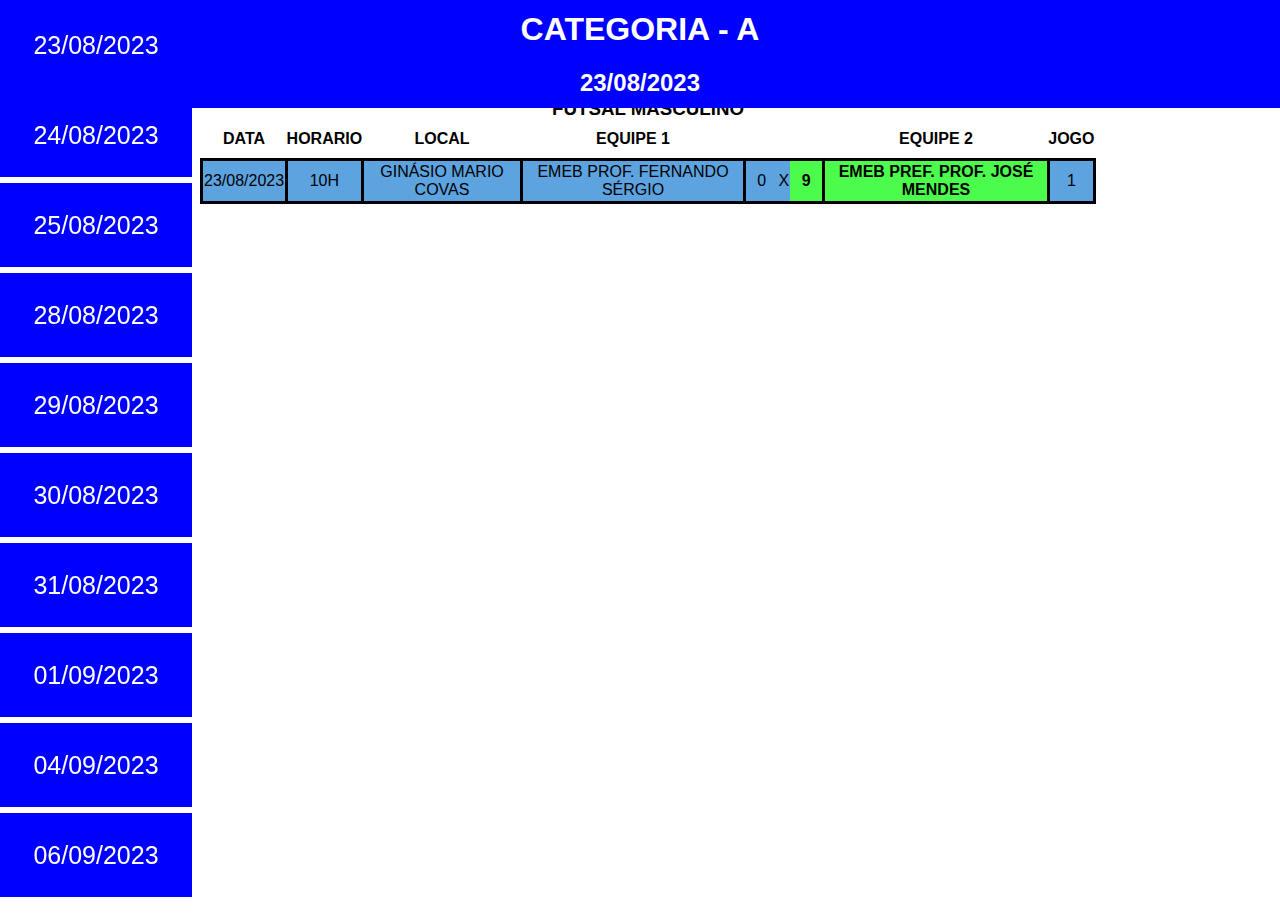
<file: index.html>
<!DOCTYPE html>
    <html lang="pt-br">
        <head>
            <meta charset="UTF-8">
            <meta name="viewport" content="width=device-width, initial-scale=1.0">
            <link rel="stylesheet" href="style.css">
            <link rel="stylesheet" href="https://fonts.googleapis.com/css2?family=Material+Symbols+Outlined:opsz,wght,FILL,GRAD@48,400,0,0" />
            <script type="text/javascript" src="script.js"></script>
            <title>SEMPA XXII-23/08</title>
        </head>
        <body>
            <nav>
                <ul>
                    <li>23/08/2023</li>
                    <li><a href="2408.html">24/08/2023</a></li>
                    <li><a href="2508.html">25/08/2023</a></li>
                    <li><a href="2808.html">28/08/2023</a></li>
                    <li><a href="2908.html">29/08/2023</a></li>
                    <li><a href="3008.html">30/08/2023</a></li>
                    <li><a href="3108.html">31/08/2023</a></li>
                    <li><a href="0109.html">01/09/2023</a></li>
                    <li><a href="0409.html">04/09/2023</a></li>
                    <li><a href="0609.html">06/09/2023</a></li>
                </ul>
            </nav>
            <div class="titulo">
                <h1>Categoria - A</h1>
                <h2>23/08/2023</h2>
            </div>
            <section>
                <h3>Futsal Masculino</h3>
                <table>
                    <th>DATA</th>
                    <th>HORARIO</th>
                    <th>LOCAL</th>
                    <th>EQUIPE 1</th>
                    <th colspan="3"></th>
                    <th>EQUIPE 2</th>
                    <th>JOGO</th>
                    <tr id="jogo-1.1">
                        <td>23/08/2023</td>
                        <td>10H</td>
                        <td>Ginásio Mario Covas</td>
                        <td id="equipe-1-jogo-1.1">EMEB Prof. Fernando Sérgio</td>
                        <td class="placar">0</td>
                        <td class="x">X</td>
                        <td class="placar vencedor">9</td>
                        <td id="equipe-2-jogo-1.1" class="vencedor">EMEB Pref. Prof. José Mendes</td>
                        <td>1</td>
                    </tr>
                </table>
            </section>
        </body>
</html>
</file>
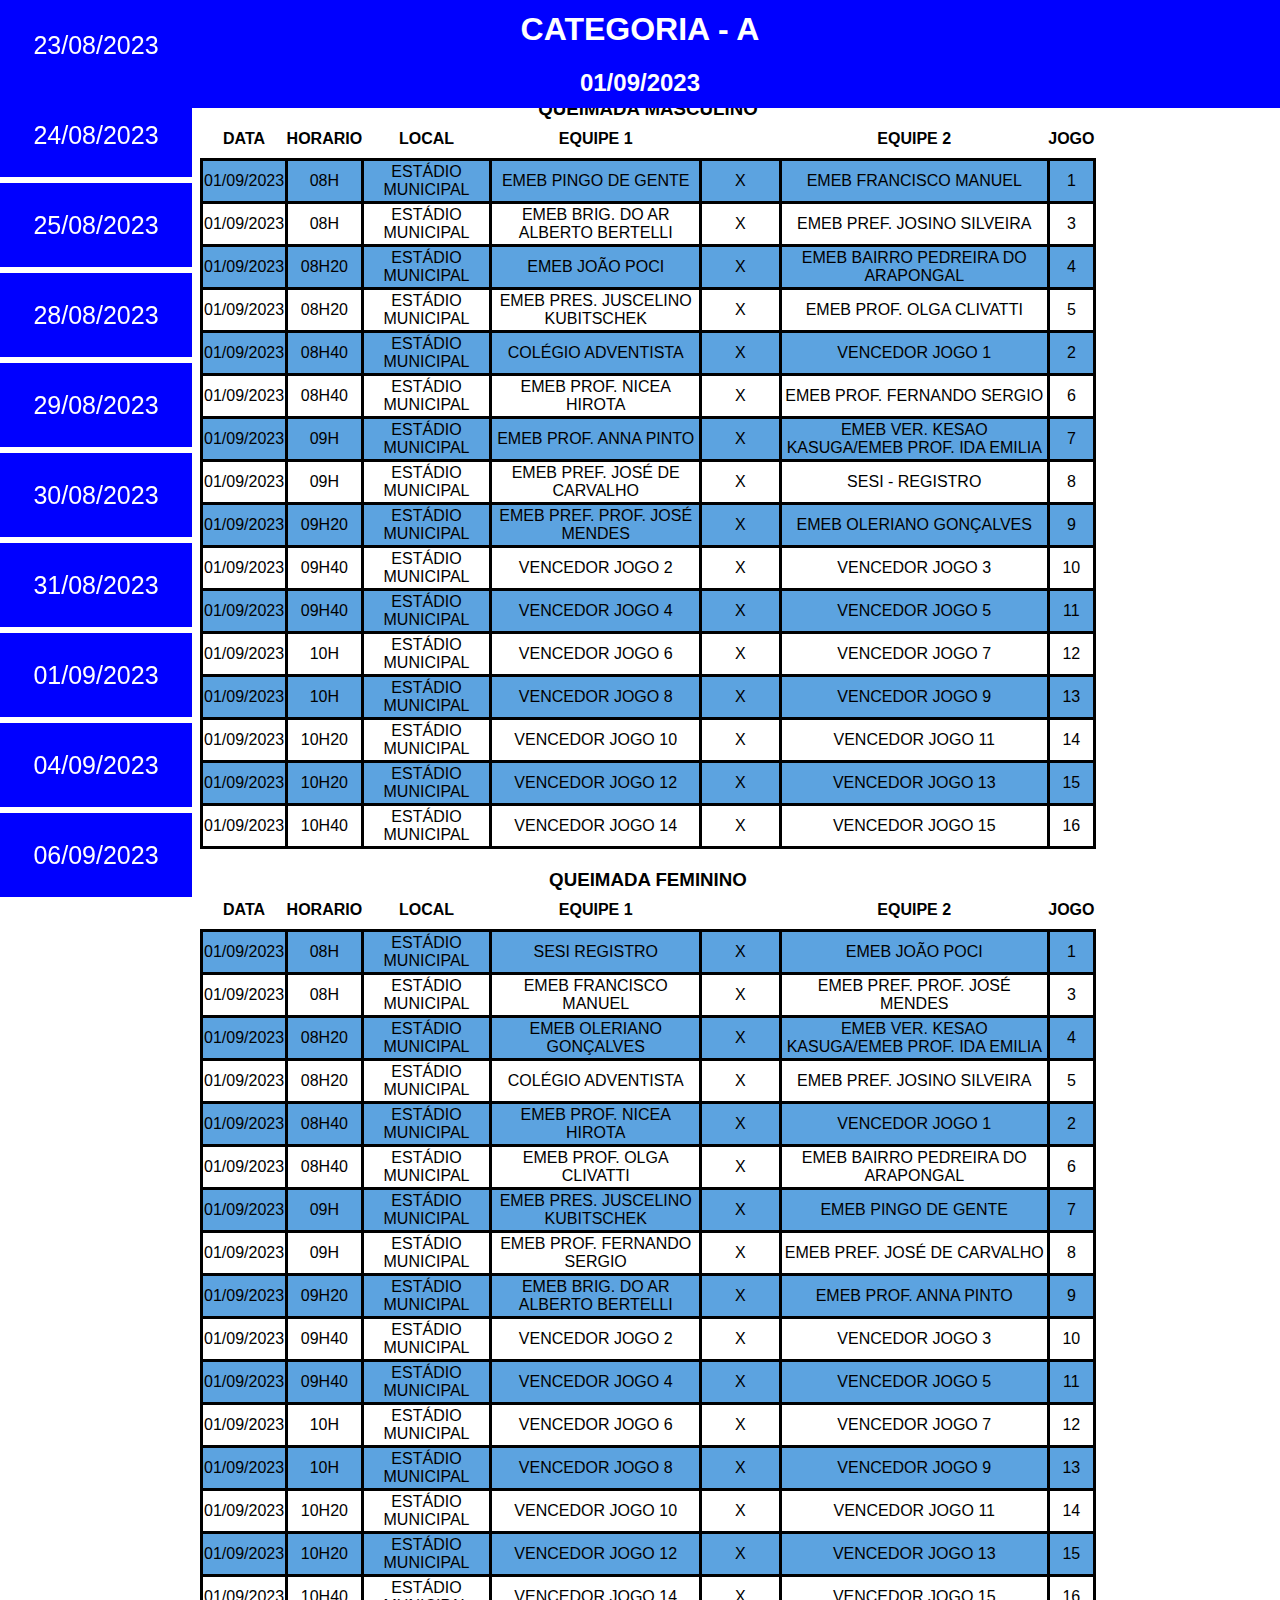
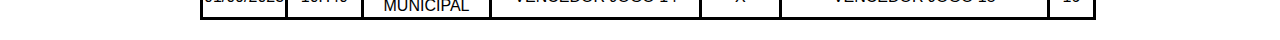
<file: 0109.html>
<!DOCTYPE html>
    <html lang="pt-br">
        <head>
            <meta charset="UTF-8">
            <meta name="viewport" content="width=device-width, initial-scale=1.0">
            <link rel="stylesheet" href="style.css">
            <link rel="stylesheet" href="https://fonts.googleapis.com/css2?family=Material+Symbols+Outlined:opsz,wght,FILL,GRAD@48,400,0,0" />
            <script type="text/javascript" src="script.js"></script>
            <title>SEMPA XXII-01/09</title>
        </head>
        <body>
            <nav>
                <ul>
                    <li><a href="index.html">23/08/2023</a></li>
                    <li><a href="2408.html">24/08/2023</a></li>
                    <li><a href="2508.html">25/08/2023</a></li>
                    <li><a href="2808.html">28/08/2023</a></li>
                    <li><a href="2908.html">29/08/2023</a></li>
                    <li><a href="3008.html">30/08/2023</a></li>
                    <li><a href="3108.html">31/08/2023</a></li>
                    <li>01/09/2023</li>
                    <li><a href="0409.html">04/09/2023</a></li>
                    <li><a href="0609.html">06/09/2023</a></li>
                </ul>
            </nav>
            <div class="titulo">
                <h1>Categoria - A</h1>
                <h2>01/09/2023</h2>
            </div>
            <section>
                <h3>Queimada Masculino</h3>
                <table>
                    <th>DATA</th>
                    <th>HORARIO</th>
                    <th>LOCAL</th>
                    <th>EQUIPE 1</th>
                    <th colspan="3"></th>
                    <th>EQUIPE 2</th>
                    <th>JOGO</th>
                    <tr id="jogo-1.4">
                        <td>01/09/2023</td>
                        <td>08H</td>
                        <td>Estádio Municipal</td>
                        <td id="equipe-1-jogo-1.4">EMEB Pingo de Gente</td>
                        <td class="placar"></td>
                        <td class="x">X</td>
                        <td class="placar"></td>
                        <td id="equipe-2-jogo-1.4">EMEB Francisco Manuel</td>
                        <td>1</td>
                    </tr>
                    <tr id="jogo-3.4">
                        <td>01/09/2023</td>
                        <td>08H</td>
                        <td>Estádio Municipal</td>
                        <td id="equipe-1-jogo-3.4">EMEB Brig. Do Ar Alberto Bertelli</td>
                        <td class="placar"></td>
                        <td class="x">X</td>
                        <td class="placar"></td>
                        <td id="equipe-2-jogo-3.4">EMEB Pref. Josino Silveira</td>
                        <td>3</td>
                    </tr>
                    <tr id="jogo-4.4">
                        <td>01/09/2023</td>
                        <td>08H20</td>
                        <td>Estádio Municipal</td>
                        <td id="equipe-1-jogo-4.4">EMEB João Poci</td>
                        <td class="placar"></td>
                        <td class="x">X</td>
                        <td class="placar"></td>
                        <td id="equipe-2-jogo-4.4">EMEB Bairro Pedreira do Arapongal</td>
                        <td>4</td>
                    </tr>
                    <tr id="jogo-5.4">
                        <td>01/09/2023</td>
                        <td>08H20</td>
                        <td>Estádio Municipal</td>
                        <td id="equipe-1-jogo-5.4">EMEB Pres. Juscelino Kubitschek</td>
                        <td class="placar"></td>
                        <td class="x">X</td>
                        <td class="placar"></td>
                        <td id="equipe-2-jogo-5.4">EMEB Prof. Olga Clivatti</td>
                        <td>5</td>
                    </tr>
                    <tr id="jogo-2.4">
                        <td>01/09/2023</td>
                        <td>08H40</td>
                        <td>Estádio Municipal</td>
                        <td id="equipe-1-jogo-2.4">Colégio Adventista</td>
                        <td class="placar"></td>
                        <td class="x">X</td>
                        <td class="placar"></td>
                        <td id="equipe-2-jogo-2.4" class="vencedor-jogo" data-jogo-relacionado="jogo-1.4">Vencedor Jogo 1</td>
                        <td>2</td>
                    </tr>
                    <tr id="jogo-6.4">
                        <td>01/09/2023</td>
                        <td>08H40</td>
                        <td>Estádio Municipal</td>
                        <td id="equipe-1-jogo-6.4">EMEB Prof. Nicea Hirota</td>
                        <td class="placar"></td>
                        <td class="x">X</td>
                        <td class="placar"></td>
                        <td id="equipe-2-jogo-6.4">EMEB Prof. Fernando Sergio</td>
                        <td>6</td>
                    </tr>
                    <tr id="jogo-7.4">
                        <td>01/09/2023</td>
                        <td>09H</td>
                        <td>Estádio Municipal</td>
                        <td id="equipe-1-jogo-7.4">EMEB Prof. Anna Pinto</td>
                        <td class="placar"></td>
                        <td class="x">X</td>
                        <td class="placar"></td>
                        <td id="equipe-2-jogo-7.4">EMEB Ver. Kesao Kasuga/EMEB Prof. Ida Emilia</td>
                        <td>7</td>
                    </tr>
                    <tr id="jogo-8.4">
                        <td>01/09/2023</td>
                        <td>09H</td>
                        <td>Estádio Municipal</td>
                        <td id="equipe-1-jogo-8.4">EMEB Pref. José de Carvalho</td>
                        <td class="placar"></td>
                        <td class="x">X</td>
                        <td class="placar"></td>
                        <td id="equipe-2-jogo-8.4">SESI - Registro</td>
                        <td>8</td>
                    </tr>
                    <tr id="jogo-9.4">
                        <td>01/09/2023</td>
                        <td>09H20</td>
                        <td>Estádio Municipal</td>
                        <td id="equipe-1-jogo-9.4">EMEB Pref. Prof. José Mendes</td>
                        <td class="placar"></td>
                        <td class="x">X</td>
                        <td class="placar"></td>
                        <td id="equipe-2-jogo-9.4">EMEB Oleriano Gonçalves</td>
                        <td>9</td>
                    </tr>
                    <tr id="jogo-10.4">
                        <td>01/09/2023</td>
                        <td>09H40</td>
                        <td>Estádio Municipal</td>
                        <td id="equipe-1-jogo-10.4" class="vencedor-jogo" data-jogo-relacionado="jogo-2.4">Vencedor Jogo 2</td>
                        <td class="placar"></td>
                        <td class="x">X</td>
                        <td class="placar"></td>
                        <td id="equipe-2-jogo-10.4"class="vencedor-jogo" data-jogo-relacionado="jogo-3.4">Vencedor Jogo 3</td>
                        <td>10</td>
                    </tr>
                    <tr id="jogo-11.4">
                        <td>01/09/2023</td>
                        <td>09H40</td>
                        <td>Estádio Municipal</td>
                        <td id="equipe-1-jogo-11.4" class="vencedor-jogo" data-jogo-relacionado="jogo-4.4">Vencedor Jogo 4</td>
                        <td class="placar"></td>
                        <td class="x">X</td>
                        <td class="placar"></td>
                        <td id="equipe-2-jogo-11.4" class="vencedor-jogo" data-jogo-relacionado="jogo-5.4">Vencedor Jogo 5</td>
                        <td>11</td>
                    </tr>
                    <tr id="jogo-12.4">
                        <td>01/09/2023</td>
                        <td>10H</td>
                        <td>Estádio Municipal</td>
                        <td id="equipe-1-jogo-12.4" class="vencedor-jogo" data-jogo-relacionado="jogo-6.4">Vencedor Jogo 6</td>
                        <td class="placar"></td>
                        <td class="x">X</td>
                        <td class="placar"></td>
                        <td id="equipe-2-jogo-12.4" class="vencedor-jogo" data-jogo-relacionado="jogo-7.4">Vencedor Jogo 7</td>
                        <td>12</td>
                    </tr>
                    <tr id="jogo-13.4">
                        <td>01/09/2023</td>
                        <td>10H</td>
                        <td>Estádio Municipal</td>
                        <td id="equipe-1-jogo-13.4" class="vencedor-jogo" data-jogo-relacionado="jogo-8.4">Vencedor Jogo 8</td>
                        <td class="placar"></td>
                        <td class="x">X</td>
                        <td class="placar"></td>
                        <td id="equipe-2-jogo-13.4" class="vencedor-jogo" data-jogo-relacionado="jogo-9.4">Vencedor Jogo 9</td>
                        <td>13</td>
                    </tr>
                    <tr id="jogo-14.4">
                        <td>01/09/2023</td>
                        <td>10H20</td>
                        <td>Estádio Municipal</td>
                        <td id="equipe-1-jogo-14.4" class="vencedor-jogo" data-jogo-relacionado="jogo-10.4">Vencedor Jogo 10</td>
                        <td class="placar"></td>
                        <td class="x">X</td>
                        <td class="placar"></td>
                        <td id="equipe-2-jogo-14.4" class="vencedor-jogo" data-jogo-relacionado="jogo-11.4">Vencedor Jogo 11</td>
                        <td>14</td>
                    </tr>
                    <tr id="jogo-15.4">
                        <td>01/09/2023</td>
                        <td>10H20</td>
                        <td>Estádio Municipal</td>
                        <td id="equipe-1-jogo-15.4" class="vencedor-jogo" data-jogo-relacionado="jogo-12.4">Vencedor Jogo 12</td>
                        <td class="placar"></td>
                        <td class="x">X</td>
                        <td class="placar"></td>
                        <td id="equipe-2-jogo-15.4" class="vencedor-jogo" data-jogo-relacionado="jogo-13.4">Vencedor Jogo 13</td>
                        <td>15</td>
                    </tr>
                    <tr id="jogo-16.4">
                        <td>01/09/2023</td>
                        <td>10H40</td>
                        <td>Estádio Municipal</td>
                        <td id="equipe-1-jogo-16.4" class="vencedor-jogo" data-jogo-relacionado="jogo-14.4">Vencedor Jogo 14</td>
                        <td class="placar"></td>
                        <td class="x">X</td>
                        <td class="placar"></td>
                        <td id="equipe-2-jogo-16.4" class="vencedor-jogo" data-jogo-relacionado="jogo-15.4">Vencedor Jogo 15</td>
                        <td>16</td>
                    </tr>
                </table>
                <h3>Queimada Feminino</h3>
                <table>
                    <th>DATA</th>
                    <th>HORARIO</th>
                    <th>LOCAL</th>
                    <th>EQUIPE 1</th>
                    <th colspan="3"></th>
                    <th>EQUIPE 2</th>
                    <th>JOGO</th>
                    <tr id="jogo-1.3">
                        <td>01/09/2023</td>
                        <td>08H</td>
                        <td>Estádio Municipal</td>
                        <td id="equipe-1-jogo-1.3">SESI Registro</td>
                        <td class="placar"></td>
                        <td class="x">X</td>
                        <td class="placar"></td>
                        <td id="equipe-2-jogo-1.3">EMEB João Poci</td>
                        <td>1</td>
                    </tr>
                    <tr id="jogo-3.3">
                        <td>01/09/2023</td>
                        <td>08H</td>
                        <td>Estádio Municipal</td>
                        <td id="equipe-1-jogo-3.3">EMEB Francisco Manuel</td>
                        <td class="placar"></td>
                        <td class="x">X</td>
                        <td class="placar"></td>
                        <td id="equipe-2-jogo-3.3">EMEB Pref. Prof. José Mendes</td>
                        <td>3</td>
                    </tr>
                    <tr id="jogo-4.3">
                        <td>01/09/2023</td>
                        <td>08H20</td>
                        <td>Estádio Municipal</td>
                        <td id="equipe-1-jogo-4.3">EMEB Oleriano Gonçalves</td>
                        <td class="placar"></td>
                        <td class="x">X</td>
                        <td class="placar"></td>
                        <td id="equipe-2-jogo-4.3">EMEB Ver. Kesao Kasuga/EMEB Prof. Ida Emilia</td>
                        <td>4</td>
                    </tr>
                    <tr id="jogo-5.3">
                        <td>01/09/2023</td>
                        <td>08H20</td>
                        <td>Estádio Municipal</td>
                        <td id="equipe-1-jogo-5.3">Colégio Adventista</td>
                        <td class="placar"></td>
                        <td class="x">X</td>
                        <td class="placar"></td>
                        <td id="equipe-2-jogo-5.3">EMEB Pref. Josino Silveira</td>
                        <td>5</td>
                    </tr>
                    <tr id="jogo-2.3">
                        <td>01/09/2023</td>
                        <td>08H40</td>
                        <td>Estádio Municipal</td>
                        <td id="equipe-1-jogo-2.3">EMEB Prof. Nicea Hirota</td>
                        <td class="placar"></td>
                        <td class="x">X</td>
                        <td class="placar"></td>
                        <td id="equipe-2-jogo-2.3" class="vencedor-jogo" data-jogo-relacionado="jogo-1.3">Vencedor Jogo 1</td>
                        <td>2</td>
                    </tr>
                    <tr id="jogo-6.3">
                        <td>01/09/2023</td>
                        <td>08H40</td>
                        <td>Estádio Municipal</td>
                        <td id="equipe-1-jogo-6.3">EMEB Prof. Olga Clivatti</td>
                        <td class="placar"></td>
                        <td class="x">X</td>
                        <td class="placar"></td>
                        <td id="equipe-2-jogo-6.3">EMEB Bairro Pedreira do Arapongal</td>
                        <td>6</td>
                    </tr>
                    <tr id="jogo-7.3">
                        <td>01/09/2023</td>
                        <td>09H</td>
                        <td>Estádio Municipal</td>
                        <td id="equipe-1-jogo-7.3">EMEB Pres. Juscelino Kubitschek</td>
                        <td class="placar"></td>
                        <td class="x">X</td>
                        <td class="placar"></td>
                        <td id="equipe-2-jogo-7.3">EMEB Pingo de Gente</td>
                        <td>7</td>
                    </tr>
                    <tr id="jogo-8.3">
                        <td>01/09/2023</td>
                        <td>09H</td>
                        <td>Estádio Municipal</td>
                        <td id="equipe-1-jogo-8.3">EMEB Prof. Fernando Sergio</td>
                        <td class="placar"></td>
                        <td class="x">X</td>
                        <td class="placar"></td>
                        <td id="equipe-2-jogo-8.3">EMEB Pref. José de Carvalho</td>
                        <td>8</td>
                    </tr>
                    <tr id="jogo-9.3">
                        <td>01/09/2023</td>
                        <td>09H20</td>
                        <td>Estádio Municipal</td>
                        <td id="equipe-1-jogo-9.3">EMEB Brig. do Ar Alberto Bertelli</td>
                        <td class="placar"></td>
                        <td class="x">X</td>
                        <td class="placar"></td>
                        <td id="equipe-2-jogo-9.3">EMEB Prof. Anna Pinto</td>
                        <td>9</td>
                    </tr>
                    <tr id="jogo-10.3">
                        <td>01/09/2023</td>
                        <td>09H40</td>
                        <td>Estádio Municipal</td>
                        <td id="equipe-1-jogo-10.3" class="vencedor-jogo" data-jogo-relacionado="jogo-2.3">Vencedor Jogo 2</td>
                        <td class="placar"></td>
                        <td class="x">X</td>
                        <td class="placar"></td>
                        <td id="equipe-2-jogo-10.3" class="vencedor-jogo" data-jogo-relacionado="jogo-3.3">Vencedor Jogo 3</td>
                        <td>10</td>
                    </tr>
                    <tr id="jogo-11.3">
                        <td>01/09/2023</td>
                        <td>09H40</td>
                        <td>Estádio Municipal</td>
                        <td id="equipe-1-jogo-11.3" class="vencedor-jogo" data-jogo-relacionado="jogo-4.3">Vencedor Jogo 4</td>
                        <td class="placar"></td>
                        <td class="x">X</td>
                        <td class="placar"></td>
                        <td id="equipe-2-jogo-11.3" class="vencedor-jogo" data-jogo-relacionado="jogo-5.3">Vencedor Jogo 5</td>
                        <td>11</td>
                    </tr>
                    <tr id="jogo-12.3">
                        <td>01/09/2023</td>
                        <td>10H</td>
                        <td>Estádio Municipal</td>
                        <td id="equipe-1-jogo-12.3" class="vencedor-jogo" data-jogo-relacionado="jogo-6.3">Vencedor Jogo 6</td>
                        <td class="placar"></td>
                        <td class="x">X</td>
                        <td class="placar"></td>
                        <td id="equipe-2-jogo-12.3" class="vencedor-jogo" data-jogo-relacionado="jogo-7.3">Vencedor Jogo 7</td>
                        <td>12</td>
                    </tr>
                    <tr id="jogo-13.3">
                        <td>01/09/2023</td>
                        <td>10H</td>
                        <td>Estádio Municipal</td>
                        <td id="equipe-1-jogo-13.3" class="vencedor-jogo" data-jogo-relacionado="jogo-8.3">Vencedor Jogo 8</td>
                        <td class="placar"></td>
                        <td class="x">X</td>
                        <td class="placar"></td>
                        <td id="equipe-2-jogo-13.3" class="vencedor-jogo" data-jogo-relacionado="jogo-9.3">Vencedor Jogo 9</td>
                        <td>13</td>
                    </tr>
                    <tr id="jogo-14.3">
                        <td>01/09/2023</td>
                        <td>10H20</td>
                        <td>Estádio Municipal</td>
                        <td id="equipe-1-jogo-14.3" class="vencedor-jogo" data-jogo-relacionado="jogo-10.3">Vencedor Jogo 10</td>
                        <td class="placar"></td>
                        <td class="x">X</td>
                        <td class="placar"></td>
                        <td id="equipe-2-jogo-14.3" class="vencedor-jogo" data-jogo-relacionado="jogo-11.3">Vencedor Jogo 11</td>
                        <td>14</td>
                    </tr>
                    <tr id="jogo-15.3">
                        <td>01/09/2023</td>
                        <td>10H20</td>
                        <td>Estádio Municipal</td>
                        <td id="equipe-1-jogo-15.3" class="vencedor-jogo" data-jogo-relacionado="jogo-12.3">Vencedor Jogo 12</td>
                        <td class="placar"></td>
                        <td class="x">X</td>
                        <td class="placar"></td>
                        <td id="equipe-2-jogo-15.3" class="vencedor-jogo" data-jogo-relacionado="jogo-13.3">Vencedor Jogo 13</td>
                        <td>15</td>
                    </tr>
                    <tr id="jogo-16.3">
                        <td>01/09/2023</td>
                        <td>10H40</td>
                        <td>Estádio Municipal</td>
                        <td id="equipe-1-jogo-16.3" class="vencedor-jogo" data-jogo-relacionado="jogo-14.3">Vencedor Jogo 14</td>
                        <td class="placar"></td>
                        <td class="x">X</td>
                        <td class="placar"></td>
                        <td id="equipe-2-jogo-16.3" class="vencedor-jogo" data-jogo-relacionado="jogo-15.3">Vencedor Jogo 15</td>
                        <td>16</td>
                    </tr>
                </table>
            </section>
        </body>
</html>
</file>
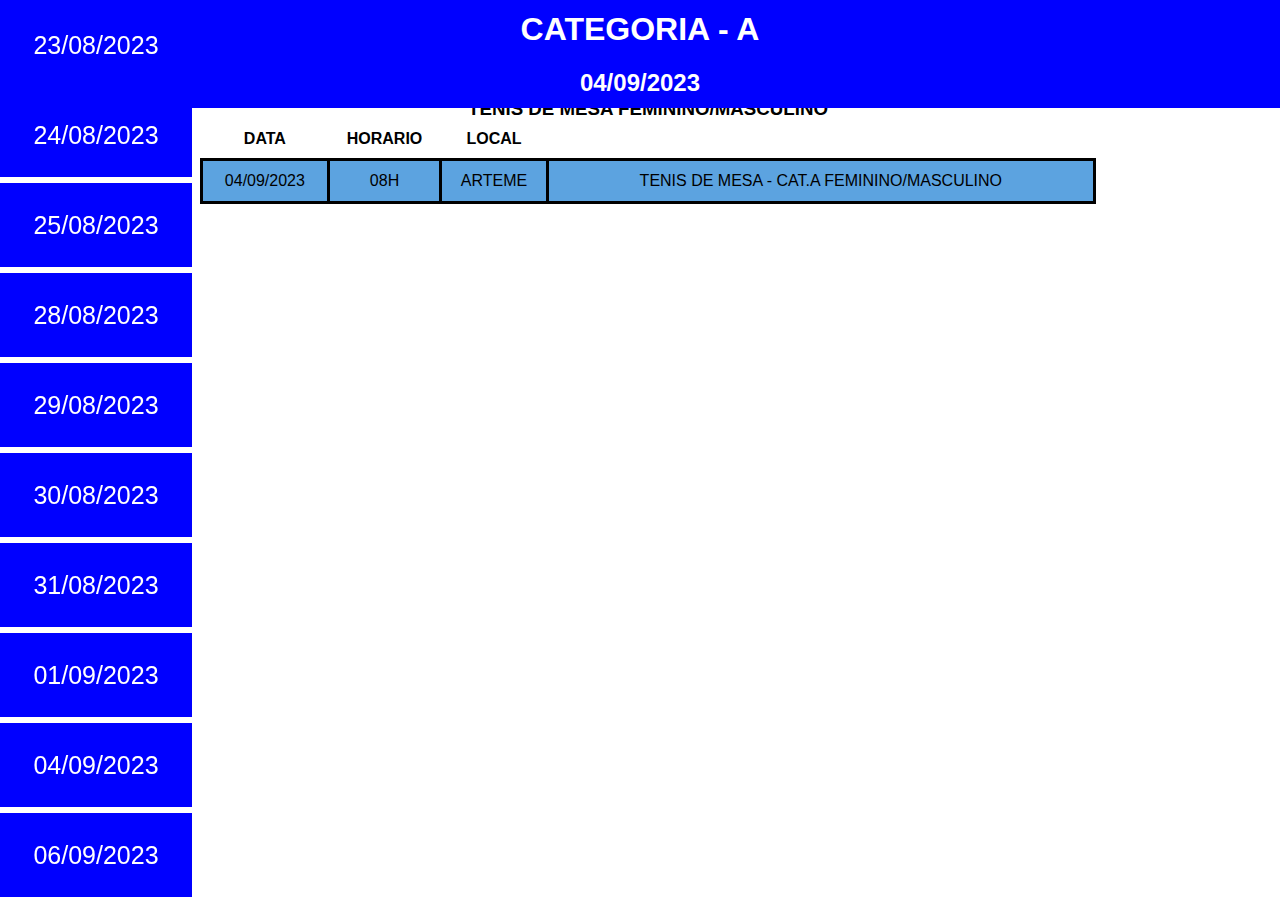
<file: 0409.html>
<!DOCTYPE html>
    <html lang="pt-br">
        <head>
            <meta charset="UTF-8">
            <meta name="viewport" content="width=device-width, initial-scale=1.0">
            <link rel="stylesheet" href="style.css">
            <link rel="stylesheet" href="https://fonts.googleapis.com/css2?family=Material+Symbols+Outlined:opsz,wght,FILL,GRAD@48,400,0,0" />
            <script type="text/javascript" src="script.js"></script>
            <title>SEMPA XXII-04/09</title>
        </head>
        <body>
            <nav>
                <ul>
                    <li><a href="index.html">23/08/2023</a></li>
                    <li><a href="2408.html">24/08/2023</a></li>
                    <li><a href="2508.html">25/08/2023</a></li>
                    <li><a href="2808.html">28/08/2023</a></li>
                    <li><a href="2908.html">29/08/2023</a></li>
                    <li><a href="3008.html">30/08/2023</a></li>
                    <li><a href="3108.html">31/08/2023</a></li>
                    <li><a href="0109.html">01/09/2023</a></li>
                    <li>04/09/2023</li>
                    <li><a href="0609.html">06/09/2023</a></li>
                </ul>
            </nav>
            <div class="titulo">
                <h1>Categoria - A</h1>
                <h2>04/09/2023</h2>
            </div>
            <section>
                <h3>Tênis de Mesa Feminino/Masculino</h3>
                <table>
                    <th>DATA</th>
                    <th>HORARIO</th>
                    <th>LOCAL</th>
                    <th colspan="7"></th>
                    <tr>
                        <td>04/09/2023</td>
                        <td>08H</td>
                        <td>ARTEME</td>
                        <td colspan="7">Tenis de Mesa - Cat.A Feminino/Masculino</td>
                    </tr>
                </table>
            </section>
        </body>
</html>
</file>
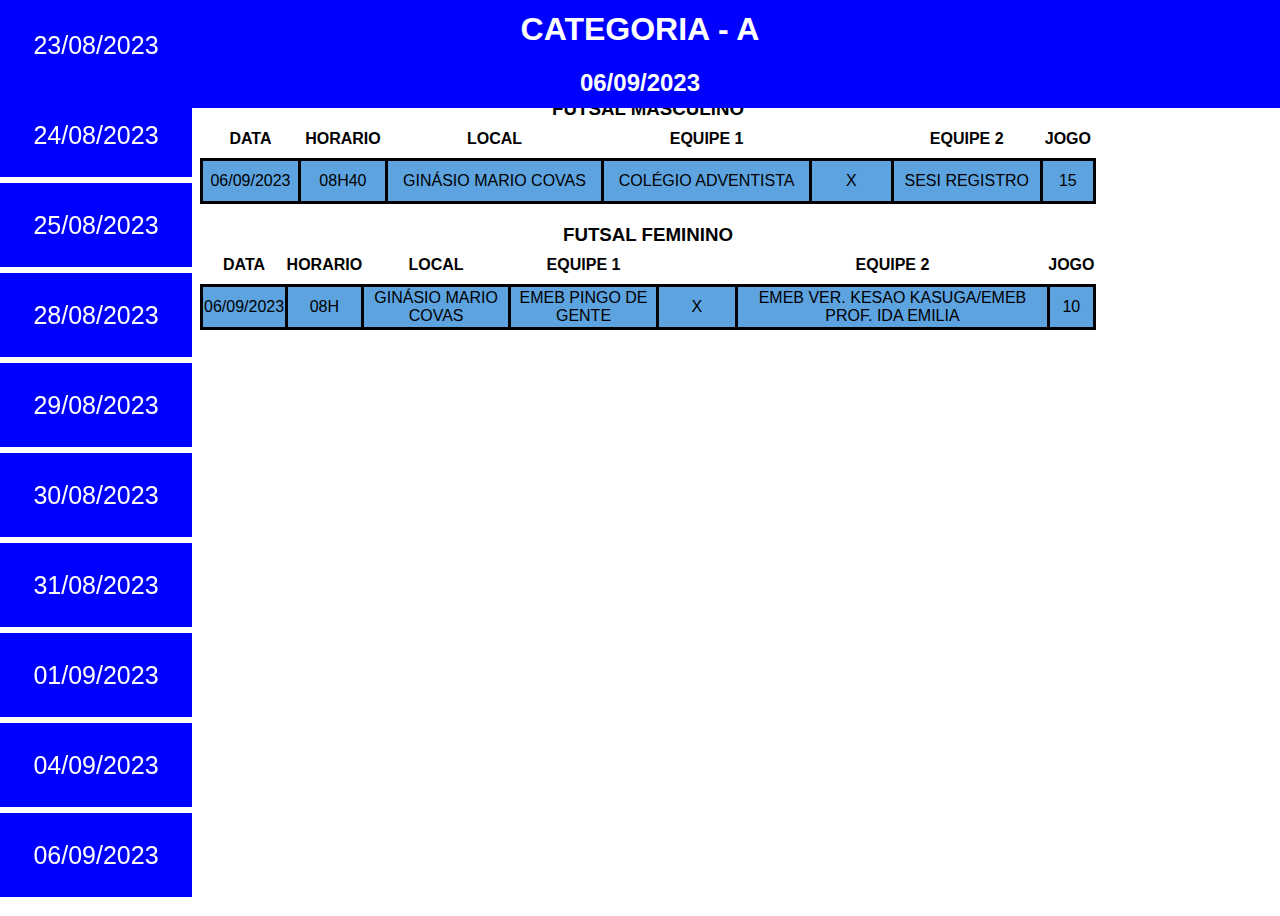
<file: 0609.html>
<!DOCTYPE html>
    <html lang="pt-br">
        <head>
            <meta charset="UTF-8">
            <meta name="viewport" content="width=device-width, initial-scale=1.0">
            <link rel="stylesheet" href="style.css">
            <link rel="stylesheet" href="https://fonts.googleapis.com/css2?family=Material+Symbols+Outlined:opsz,wght,FILL,GRAD@48,400,0,0" />
            <script type="text/javascript" src="script.js"></script>
            <title>SEMPA XXII-06/09</title>
        </head>
        <body>
            <nav>
                <ul>
                    <li><a href="index.html">23/08/2023</a></li>
                    <li><a href="2408.html">24/08/2023</a></li>
                    <li><a href="2508.html">25/08/2023</a></li>
                    <li><a href="2808.html">28/08/2023</a></li>
                    <li><a href="2908.html">29/08/2023</a></li>
                    <li><a href="3008.html">30/08/2023</a></li>
                    <li><a href="3108.html">31/08/2023</a></li>
                    <li><a href="0109.html">01/09/2023</a></li>
                    <li><a href="0409.html">04/09/2023</a></li>
                    <li>06/09/2023</li>
                </ul>
            </nav>
            <div class="titulo">
                <h1>Categoria - A</h1>
                <h2>06/09/2023</h2>
            </div>
            <section>
                <h3>Futsal Masculino</h3>
                <table>
                    <th>DATA</th>
                    <th>HORARIO</th>
                    <th>LOCAL</th>
                    <th>EQUIPE 1</th>
                    <th colspan="3"></th>
                    <th>EQUIPE 2</th>
                    <th>JOGO</th>
                    <tr id="jogo-15.1">
                        <td>06/09/2023</td>
                        <td>08H40</td>
                        <td>Ginásio Mario Covas</td>
                        <td id="equipe-1-jogo-15.1">Colégio Adventista</td>
                        <td class="placar"></td>
                        <td class="x">X</td>
                        <td class="placar"></td>
                        <td id="equipe-2-jogo-15.1">SESI Registro</td>
                        <td>15</td>
                    </tr>
                </table>
                <h3>Futsal Feminino</h3>
                <table>
                    <th>DATA</th>
                    <th>HORARIO</th>
                    <th>LOCAL</th>
                    <th>EQUIPE 1</th>
                    <th colspan="3"></th>
                    <th>EQUIPE 2</th>
                    <th>JOGO</th>
                    <tr id="jogo-10.2">
                        <td>06/09/2023</td>
                        <td>08H</td>
                        <td>Ginásio Mario Covas</td>
                        <td id="equipe-1-jogo-10.2">EMEB Pingo de Gente</td>
                        <td class="placar"></td>
                        <td class="x">X</td>
                        <td class="placar"></td>
                        <td id="equipe-2-jogo-10.2">EMEB Ver. Kesao Kasuga/EMEB Prof. Ida Emilia</td>
                        <td>10</td>
                    </tr>
                </table>
            </section>
        </body>
</html>
</file>
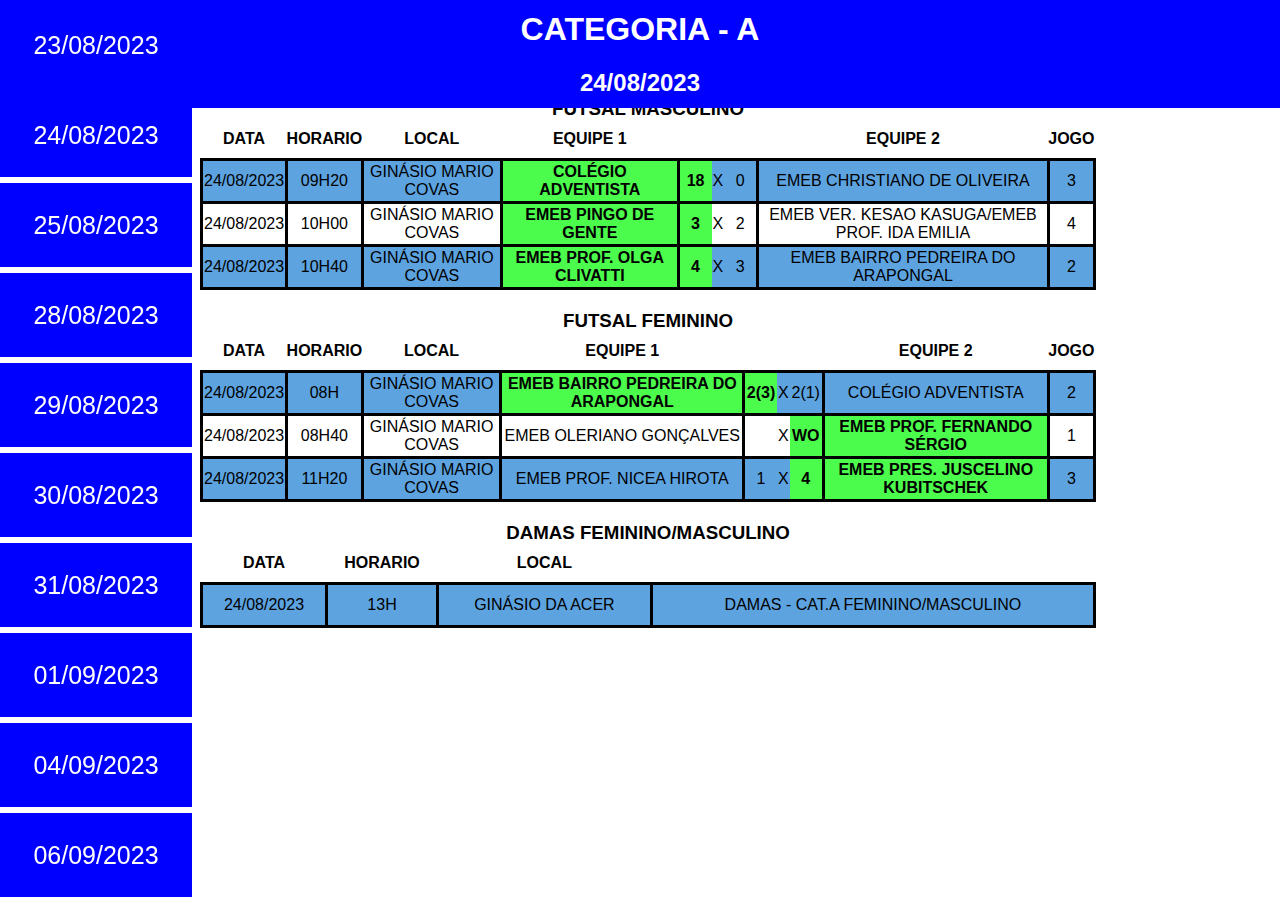
<file: 2408.html>
<!DOCTYPE html>
    <html lang="pt-br">
        <head>
            <meta charset="UTF-8">
            <meta name="viewport" content="width=device-width, initial-scale=1.0">
            <link rel="stylesheet" href="style.css">
            <link rel="stylesheet" href="https://fonts.googleapis.com/css2?family=Material+Symbols+Outlined:opsz,wght,FILL,GRAD@48,400,0,0" />
            <script type="text/javascript" src="script.js"></script>
            <title>SEMPA XXII-24/08</title>
        </head>
        <body>
            <nav>
                <ul>
                    <li><a href="index.html">23/08/2023</a></li>
                    <li><a href="2408.html">24/08/2023</a></li>
                    <li><a href="2508.html">25/08/2023</a></li>
                    <li><a href="2808.html">28/08/2023</a></li>
                    <li><a href="2908.html">29/08/2023</a></li>
                    <li><a href="3008.html">30/08/2023</a></li>
                    <li><a href="3108.html">31/08/2023</a></li>
                    <li><a href="0109.html">01/09/2023</a></li>
                    <li><a href="0409.html">04/09/2023</a></li>
                    <li><a href="0609.html">06/09/2023</a></li>
                </ul>
            </nav>
            <div class="titulo">
                <h1>Categoria - A</h1>
                <h2>24/08/2023</h2>
            </div>
            <section>
                <h3>Futsal Masculino</h3>
                <table>
                    <th>DATA</th>
                    <th>HORARIO</th>
                    <th>LOCAL</th>
                    <th>EQUIPE 1</th>
                    <th colspan="3"></th>
                    <th>EQUIPE 2</th>
                    <th>JOGO</th>
                    <tr id="jogo-3.1">
                        <td>24/08/2023</td>
                        <td>09H20</td>
                        <td>Ginásio Mario Covas</td>
                        <td id="equipe-1-jogo-3.1" class="vencedor">Colégio Adventista</td>
                        <td class="placar vencedor">18</td>
                        <td class="x">X</td>
                        <td class="placar">0</td>
                        <td id="equipe-2-jogo-3.1">EMEB Christiano de Oliveira</td>
                        <td>3</td>
                    </tr>
                    <tr id="jogo-4.1">
                        <td>24/08/2023</td>
                        <td>10H00</td>
                        <td>Ginásio Mario Covas</td>
                        <td id="equipe-1-jogo-4.1" class="vencedor">EMEB Pingo de Gente</td>
                        <td class="placar vencedor">3</td>
                        <td class="x">X</td>
                        <td class="placar">2</td>
                        <td id="equipe-2-jogo-4.1">EMEB Ver. Kesao Kasuga/EMEB Prof. Ida Emilia</td>
                        <td>4</td>
                    </tr>
                    <tr id="jogo-2.1">
                        <td>24/08/2023</td>
                        <td>10H40</td>
                        <td>Ginásio Mario Covas</td>
                        <td id="equipe-1-jogo-2.1" class="vencedor">EMEB Prof. Olga Clivatti</td>
                        <td class="placar vencedor">4</td>
                        <td class="x">X</td>
                        <td class="placar">3</td>
                        <td id="equipe-2-jogo-2.1">EMEB Bairro Pedreira do Arapongal</td>
                        <td>2</td>
                    </tr>
                </table>
                <h3>Futsal Feminino</h3>
                <table>
                    <th>DATA</th>
                    <th>HORARIO</th>
                    <th>LOCAL</th>
                    <th>EQUIPE 1</th>
                    <th colspan="3"></th>
                    <th>EQUIPE 2</th>
                    <th>JOGO</th>
                    <tr id="jogo-2.2">
                        <td>24/08/2023</td>
                        <td>08H</td>
                        <td>Ginásio Mario Covas</td>
                        <td id="equipe-1-jogo-2.2" class="vencedor">EMEB Bairro Pedreira do Arapongal</td>
                        <td class="placar vencedor">2(3)</td>
                        <td class="x">X</td>
                        <td class="placar">2(1)</td>
                        <td id="equipe-2-jogo-2.2">Colégio Adventista</td>
                        <td>2</td>
                    </tr>
                    <tr id="jogo-1.2">
                        <td>24/08/2023</td>
                        <td>08H40</td>
                        <td>Ginásio Mario Covas</td>
                        <td id="equipe-1-jogo-1.2">EMEB Oleriano Gonçalves</td>
                        <td class="placar"></td>
                        <td class="x">X</td>
                        <td class="placar vencedor">WO</td>
                        <td id="equipe-2-jogo-1.2" class="vencedor">EMEB Prof. Fernando Sérgio</td>
                        <td>1</td>
                    </tr>
                    <tr id="jogo-3.2">
                        <td>24/08/2023</td>
                        <td>11H20</td>
                        <td>Ginásio Mario Covas</td>
                        <td id="equipe-1-jogo-3.2">EMEB Prof. Nicea Hirota</td>
                        <td class="placar">1</td>
                        <td class="x">X</td>
                        <td class="placar vencedor">4</td>
                        <td id="equipe-2-jogo-3.2" class="vencedor">EMEB Pres. Juscelino Kubitschek</td>
                        <td>3</td>
                    </tr>
                </table>
                <h3>Damas Feminino/Masculino</h3>
                <table>
                    <th>DATA</th>
                    <th>HORARIO</th>
                    <th>LOCAL</th>
                    <th colspan="7"></th>
                    <tr>
                        <td>24/08/2023</td>
                        <td>13H</td>
                        <td>Ginásio da ACER</td>
                        <td colspan="7">Damas - Cat.A Feminino/Masculino</td>
                    </tr>
                </table>
            </section>
        </body>
</html>
</file>
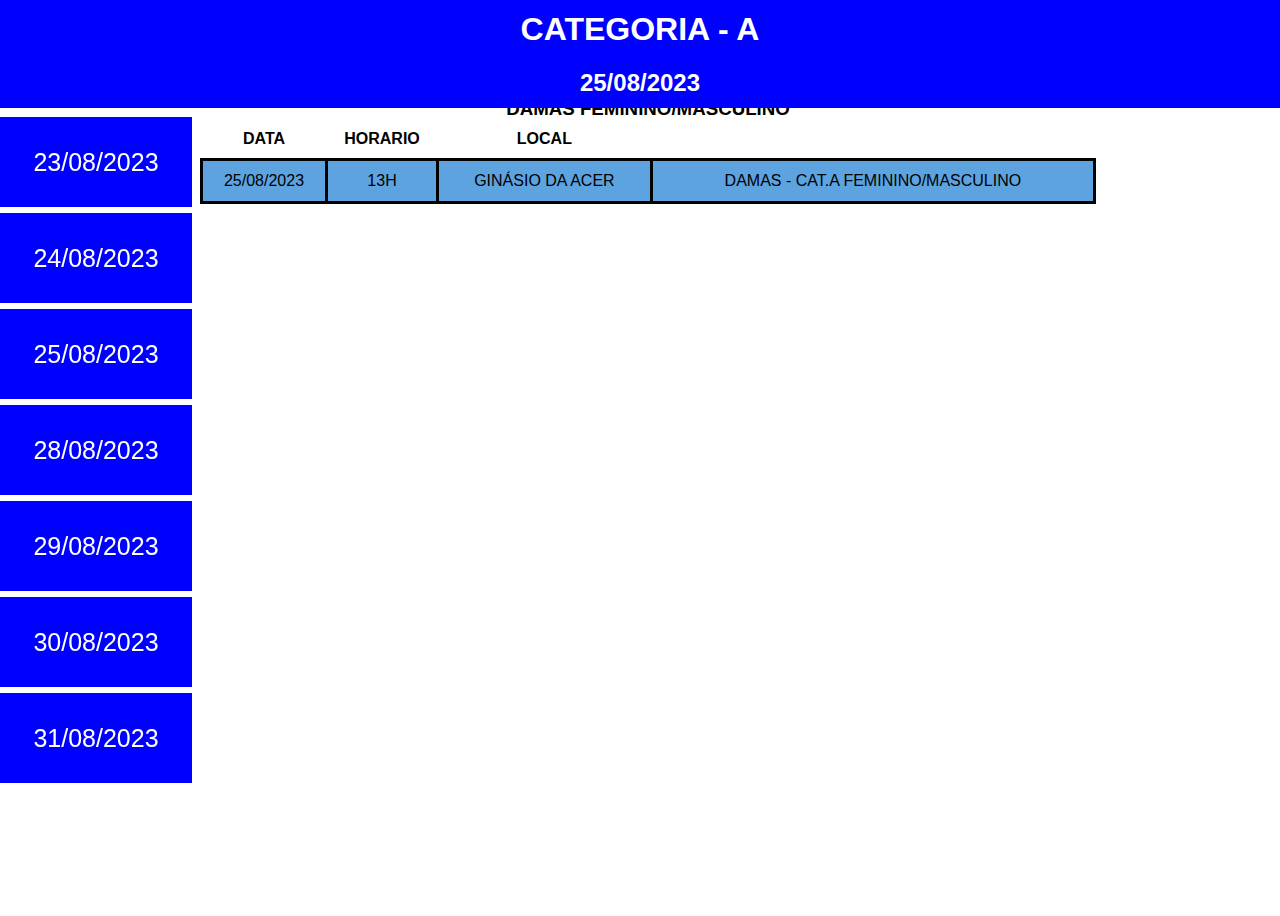
<file: 2508.html>
<!DOCTYPE html>
    <html lang="pt-br">
        <head>
            <meta charset="UTF-8">
            <meta name="viewport" content="width=device-width, initial-scale=1.0">
            <link rel="stylesheet" href="style.css">
            <link rel="stylesheet" href="https://fonts.googleapis.com/css2?family=Material+Symbols+Outlined:opsz,wght,FILL,GRAD@48,400,0,0" />
            <script type="text/javascript" src="script.js"></script>
            <title>SEMPA XXII-25/08</title>
        </head>
        <body>
            <nav>
                <ul>
                    <li><a href="index.html">23/08/2023</a></li>
                    <li><a href="2408.html">24/08/2023</a></li>
                    <li><a href="2508.html">25/08/2023</a></li>
                    <li><a href="2808.html">28/08/2023</a></li>
                    <li><a href="2908.html">29/08/2023</a></li>
                    <li><a href="3008.html">30/08/2023</a></li>
                    <li><a href="3108.html">31/08/2023</a></li>
                </ul>
            </nav>
            <div class="titulo">
                <h1>Categoria - A</h1>
                <h2>25/08/2023</h2>
            </div>
            <section>
                <h3>Damas Feminino/Masculino</h3>
                <table>
                    <th>DATA</th>
                    <th>HORARIO</th>
                    <th>LOCAL</th>
                    <th colspan="7"></th>
                    <tr>
                        <td>25/08/2023</td>
                        <td>13H</td>
                        <td>Ginásio da ACER</td>
                        <td colspan="7">Damas - Cat.A Feminino/Masculino</td>
                    </tr>
                </table>
            </section>
        </body>
</html>
</file>
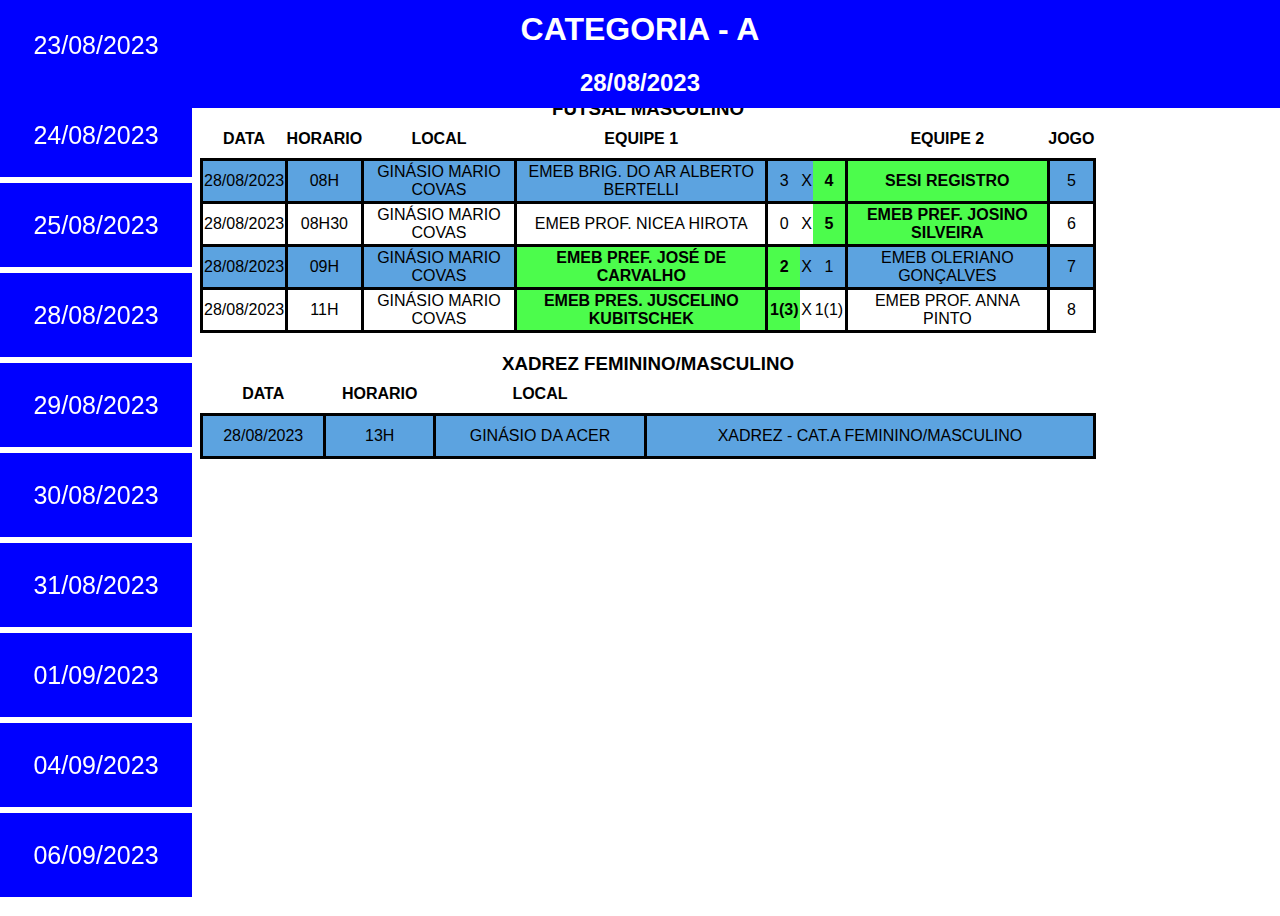
<file: 2808.html>
<!DOCTYPE html>
    <html lang="pt-br">
        <head>
            <meta charset="UTF-8">
            <meta name="viewport" content="width=device-width, initial-scale=1.0">
            <link rel="stylesheet" href="style.css">
            <link rel="stylesheet" href="https://fonts.googleapis.com/css2?family=Material+Symbols+Outlined:opsz,wght,FILL,GRAD@48,400,0,0" />
            <script type="text/javascript" src="script.js"></script>
            <title>SEMPA XXII-28/08</title>
        </head>
        <body>
            <nav>
                <ul>
                    <li><a href="index.html">23/08/2023</a></li>
                    <li><a href="2408.html">24/08/2023</a></li>
                    <li><a href="2508.html">25/08/2023</a></li>
                    <li>28/08/2023</li>
                    <li><a href="2908.html">29/08/2023</a></li>
                    <li><a href="3008.html">30/08/2023</a></li>
                    <li><a href="3108.html">31/08/2023</a></li>
                    <li><a href="0109.html">01/09/2023</a></li>
                    <li><a href="0409.html">04/09/2023</a></li>
                    <li><a href="0609.html">06/09/2023</a></li>
                </ul>
            </nav>
            <div class="titulo">
                <h1>Categoria - A</h1>
                <h2>28/08/2023</h2>
            </div>
            <section>
                <h3>Futsal Masculino</h3>
                <table>
                    <th>DATA</th>
                    <th>HORARIO</th>
                    <th>LOCAL</th>
                    <th>EQUIPE 1</th>
                    <th colspan="3"></th>
                    <th>EQUIPE 2</th>
                    <th>JOGO</th>
                    <tr id="jogo-5.1">
                        <td>28/08/2023</td>
                        <td>08H</td>
                        <td>Ginásio Mario Covas</td>
                        <td id="equipe-1-jogo-5.1">EMEB Brig. do Ar Alberto Bertelli</td>
                        <td class="placar">3</td>
                        <td class="x">X</td>
                        <td class="placar vencedor">4</td>
                        <td id="equipe-2-jogo-5.1" class="vencedor">SESI Registro</td>
                        <td>5</td>
                    </tr>
                    <tr id="jogo-6.1">
                        <td>28/08/2023</td>
                        <td>08H30</td>
                        <td>Ginásio Mario Covas</td>
                        <td id="equipe-1-jogo-6.1">EMEB Prof. Nicea Hirota</td>
                        <td class="placar">0</td>
                        <td class="x">X</td>
                        <td class="placar vencedor">5</td>
                        <td id="equipe-2-jogo-6.1" class="vencedor">EMEB Pref. Josino Silveira</td>
                        <td>6</td>
                    </tr>
                    <tr id="jogo-7.1">
                        <td>28/08/2023</td>
                        <td>09H</td>
                        <td>Ginásio Mario Covas</td>
                        <td id="equipe-1-jogo-7.1" class="vencedor">EMEB Pref. José de Carvalho</td>
                        <td class="placar vencedor">2</td>
                        <td class="x">X</td>
                        <td class="placar">1</td>
                        <td id="equipe-2-jogo-7.1">EMEB Oleriano Gonçalves</td>
                        <td>7</td>
                    </tr>
                    <tr id="jogo-8.1">
                        <td>28/08/2023</td>
                        <td>11H</td>
                        <td>Ginásio Mario Covas</td>
                        <td id="equipe-1-jogo-8.1" class="vencedor">EMEB Pres. Juscelino Kubitschek</td>
                        <td class="placar vencedor">1(3)</td>
                        <td class="x">X</td>
                        <td class="placar">1(1)</td>
                        <td id="equipe-2-jogo-8.1">EMEB Prof. Anna Pinto</td>
                        <td>8</td>
                    </tr>
                </table>
                <h3>Xadrez Feminino/Masculino</h3>
                <table>
                    <th>DATA</th>
                    <th>HORARIO</th>
                    <th>LOCAL</th>
                    <th colspan="7"></th>
                    <tr>
                        <td>28/08/2023</td>
                        <td>13H</td>
                        <td>Ginásio da ACER</td>
                        <td colspan="7">Xadrez - Cat.A Feminino/Masculino</td>
                    </tr>
                </table>
            </section>
        </body>
</html>
</file>
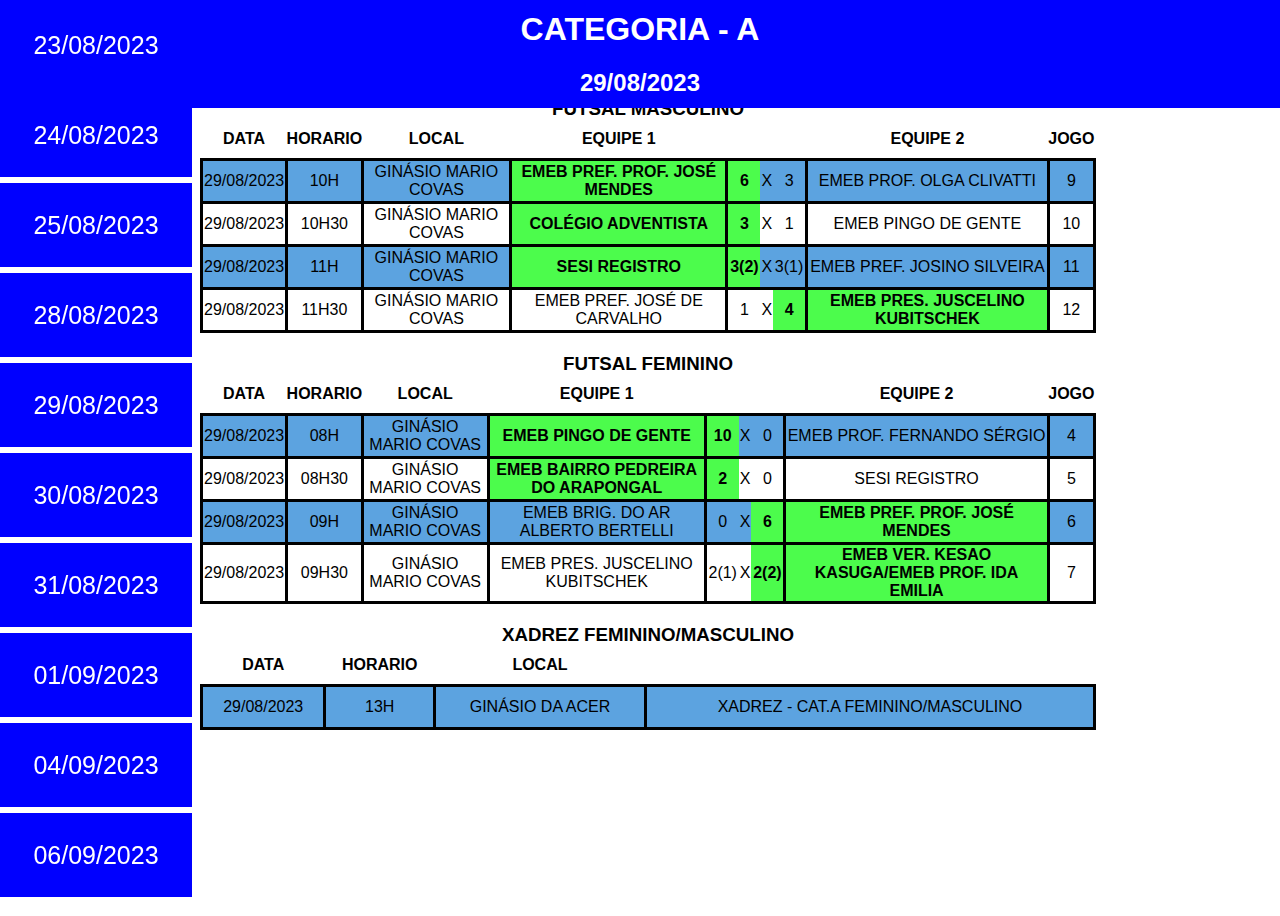
<file: 2908.html>
<!DOCTYPE html>
    <html lang="pt-br">
        <head>
            <meta charset="UTF-8">
            <meta name="viewport" content="width=device-width, initial-scale=1.0">
            <link rel="stylesheet" href="style.css">
            <link rel="stylesheet" href="https://fonts.googleapis.com/css2?family=Material+Symbols+Outlined:opsz,wght,FILL,GRAD@48,400,0,0" />
            <script type="text/javascript" src="script.js"></script>
            <title>SEMPA XXII-29/08</title>
        </head>
        <body>
            <nav>
                <ul>
                    <li><a href="index.html">23/08/2023</a></li>
                    <li><a href="2408.html">24/08/2023</a></li>
                    <li><a href="2508.html">25/08/2023</a></li>
                    <li><a href="2808.html">28/08/2023</a></li>
                    <li>29/08/2023</li>
                    <li><a href="3008.html">30/08/2023</a></li>
                    <li><a href="3108.html">31/08/2023</a></li>
                    <li><a href="0109.html">01/09/2023</a></li>
                    <li><a href="0409.html">04/09/2023</a></li>
                    <li><a href="0609.html">06/09/2023</a></li>
                </ul>
            </nav>
            <div class="titulo">
                <h1>Categoria - A</h1>
                <h2>29/08/2023</h2>
            </div>
            <section>
                <h3>Futsal Masculino</h3>
                <table>
                    <th>DATA</th>
                    <th>HORARIO</th>
                    <th>LOCAL</th>
                    <th>EQUIPE 1</th>
                    <th colspan="3"></th>
                    <th>EQUIPE 2</th>
                    <th>JOGO</th>
                    <tr id="jogo-9.1">
                        <td>29/08/2023</td>
                        <td>10H</td>
                        <td>Ginásio Mario Covas</td>
                        <td id="equipe-1-jogo-9.1" class="vencedor">EMEB Pref. Prof. José Mendes</td>
                        <td class="placar vencedor">6</td>
                        <td class="x">X</td>
                        <td class="placar">3</td>
                        <td id="equipe-2-jogo-9.1">EMEB Prof. Olga Clivatti</td>
                        <td>9</td>
                    </tr>
                    <tr id="jogo-10.1">
                        <td>29/08/2023</td>
                        <td>10H30</td>
                        <td>Ginásio Mario Covas</td>
                        <td id="equipe-1-jogo-10.1" class="vencedor">Colégio Adventista</td>
                        <td class="placar vencedor">3</td>
                        <td class="x">X</td>
                        <td class="placar">1</td>
                        <td id="equipe-2-jogo-10.1">EMEB Pingo de Gente</td>
                        <td>10</td>
                    </tr>
                    <tr id="jogo-11.1">
                        <td>29/08/2023</td>
                        <td>11H</td>
                        <td>Ginásio Mario Covas</td>
                        <td id="equipe-1-jogo-11.1" class="vencedor">SESI Registro</td>
                        <td class="placar vencedor">3(2)</td>
                        <td class="x">X</td>
                        <td class="placar">3(1)</td>
                        <td id="equipe-2-jogo-11.1">EMEB Pref. Josino Silveira</td>
                        <td>11</td>
                    </tr>
                    <tr id="jogo-12.1">
                        <td>29/08/2023</td>
                        <td>11H30</td>
                        <td>Ginásio Mario Covas</td>
                        <td id="equipe-1-jogo-12.1">EMEB Pref. José de Carvalho</td>
                        <td class="placar">1</td>
                        <td class="x">X</td>
                        <td class="placar vencedor">4</td>
                        <td id="equipe-2-jogo-12.1" class="vencedor">EMEB Pres. Juscelino Kubitschek</td>
                        <td>12</td>
                    </tr>
                </table>
                <h3>Futsal Feminino</h3>
                <table>
                    <th>DATA</th>
                    <th>HORARIO</th>
                    <th>LOCAL</th>
                    <th>EQUIPE 1</th>
                    <th colspan="3"></th>
                    <th>EQUIPE 2</th>
                    <th>JOGO</th>
                    <tr id="jogo-4.2">
                        <td>29/08/2023</td>
                        <td>08H</td>
                        <td>Ginásio Mario Covas</td>
                        <td id="equipe-1-jogo-4.2" class="vencedor">EMEB Pingo de Gente</td>
                        <td class="placar vencedor">10</td>
                        <td class="x">X</td>
                        <td class="placar">0</td>
                        <td id="equipe-2-jogo-4.2">EMEB Prof. Fernando Sérgio</td>
                        <td>4</td>
                    </tr>
                    <tr id="jogo-5.2">
                        <td>29/08/2023</td>
                        <td>08H30</td>
                        <td>Ginásio Mario Covas</td>
                        <td id="equipe-1-jogo-5.2" class="vencedor">EMEB Bairro Pedreira do Arapongal</td>
                        <td class="placar vencedor">2</td>
                        <td class="x">X</td>
                        <td class="placar">0</td>
                        <td id="equipe-2-jogo-5.2">SESI Registro</td>
                        <td>5</td>
                    </tr>
                    <tr id="jogo-6.2">
                        <td>29/08/2023</td>
                        <td>09H</td>
                        <td>Ginásio Mario Covas</td>
                        <td id="equipe-1-jogo-6.2">EMEB Brig. Do Ar Alberto Bertelli</td>
                        <td class="placar">0</td>
                        <td class="x">X</td>
                        <td class="placar vencedor">6</td>
                        <td id="equipe-2-jogo-6.2" class="vencedor">EMEB Pref. Prof. José Mendes</td>
                        <td>6</td>
                    </tr>
                    <tr id="jogo-7.2">
                        <td>29/08/2023</td>
                        <td>09H30</td>
                        <td>Ginásio Mario Covas</td>
                        <td id="equipe-1-jogo-7.2">EMEB Pres. Juscelino Kubitschek</td>
                        <td class="placar">2(1)</td>
                        <td class="x">X</td>
                        <td class="placar vencedor">2(2)</td>
                        <td id="equipe-2-jogo-7.2" class="vencedor">EMEB Ver. Kesao Kasuga/EMEB Prof. Ida Emilia</td>
                        <td>7</td>
                    </tr>
                </table>
                <h3>Xadrez Feminino/Masculino</h3>
                <table>
                    <th>DATA</th>
                    <th>HORARIO</th>
                    <th>LOCAL</th>
                    <th colspan="7"></th>
                    <tr>
                        <td>29/08/2023</td>
                        <td>13H</td>
                        <td>Ginásio da ACER</td>
                        <td colspan="7">Xadrez - Cat.A Feminino/Masculino</td>
                    </tr>
                </table>
            </section>
        </body>
</html>
</file>
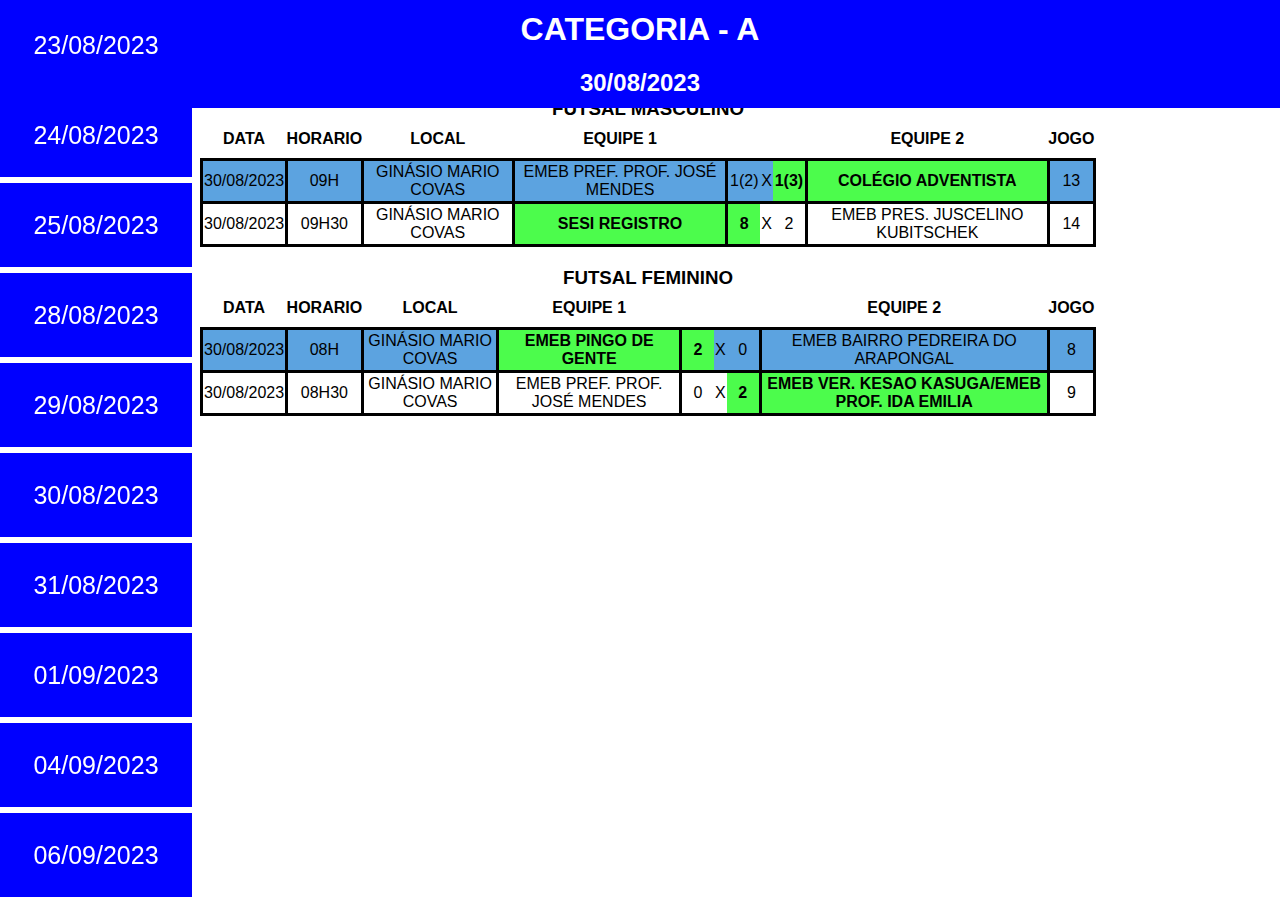
<file: 3008.html>
<!DOCTYPE html>
    <html lang="pt-br">
        <head>
            <meta charset="UTF-8">
            <meta name="viewport" content="width=device-width, initial-scale=1.0">
            <link rel="stylesheet" href="style.css">
            <link rel="stylesheet" href="https://fonts.googleapis.com/css2?family=Material+Symbols+Outlined:opsz,wght,FILL,GRAD@48,400,0,0" />
            <script type="text/javascript" src="script.js"></script>
            <title>SEMPA XXII-30/08</title>
        </head>
        <body>
            <nav>
                <ul>
                    <li><a href="index.html">23/08/2023</a></li>
                    <li><a href="2408.html">24/08/2023</a></li>
                    <li><a href="2508.html">25/08/2023</a></li>
                    <li><a href="2808.html">28/08/2023</a></li>
                    <li><a href="2908.html">29/08/2023</a></li>
                    <li>30/08/2023</li>
                    <li><a href="3108.html">31/08/2023</a></li>
                    <li><a href="0109.html">01/09/2023</a></li>
                    <li><a href="0409.html">04/09/2023</a></li>
                    <li><a href="0609.html">06/09/2023</a></li>
                </ul>
            </nav>
            <div class="titulo">
                <h1>Categoria - A</h1>
                <h2>30/08/2023</h2>
            </div>
            <section>
                <h3>Futsal Masculino</h3>
                <table>
                    <th>DATA</th>
                    <th>HORARIO</th>
                    <th>LOCAL</th>
                    <th>EQUIPE 1</th>
                    <th colspan="3"></th>
                    <th>EQUIPE 2</th>
                    <th>JOGO</th>
                    <tr id="jogo-13.1">
                        <td>30/08/2023</td>
                        <td>09H</td>
                        <td>Ginásio Mario Covas</td>
                        <td id="equipe-1-jogo-13.1">EMEB Pref. Prof. José Mendes</td>
                        <td class="placar">1(2)</td>
                        <td class="x">X</td>
                        <td class="placar vencedor">1(3)</td>
                        <td id="equipe-2-jogo-13.1" class="vencedor">Colégio Adventista</td>
                        <td>13</td>
                    </tr>
                    <tr id="jogo-14.1">
                        <td>30/08/2023</td>
                        <td>09H30</td>
                        <td>Ginásio Mario Covas</td>
                        <td id="equipe-1-jogo-14.1" class="vencedor">SESI Registro</td>
                        <td class="placar vencedor">8</td>
                        <td class="x">X</td>
                        <td class="placar">2</td>
                        <td id="equipe-2-jogo-14.1">EMEB Pres. Juscelino Kubitschek</td>
                        <td>14</td>
                    </tr>
                </table>
                <h3>Futsal Feminino</h3>
                <table>
                    <th>DATA</th>
                    <th>HORARIO</th>
                    <th>LOCAL</th>
                    <th>EQUIPE 1</th>
                    <th colspan="3"></th>
                    <th>EQUIPE 2</th>
                    <th>JOGO</th>
                    <tr id="jogo-8.2">
                        <td>30/08/2023</td>
                        <td>08H</td>
                        <td>Ginásio Mario Covas</td>
                        <td id="equipe-1-jogo-8.2" class="vencedor">EMEB Pingo de Gente</td>
                        <td class="placar vencedor">2</td>
                        <td class="x">X</td>
                        <td class="placar">0</td>
                        <td id="equipe-2-jogo-8.2">EMEB Bairro Pedreira do Arapongal</td>
                        <td>8</td>
                    </tr>
                    <tr id="jogo-9.2">
                        <td>30/08/2023</td>
                        <td>08H30</td>
                        <td>Ginásio Mario Covas</td>
                        <td id="equipe-1-jogo-9.2">EMEB Pref. Prof. José Mendes</td>
                        <td class="placar">0</td>
                        <td class="x">X</td>
                        <td class="placar vencedor">2</td>
                        <td id="equipe-2-jogo-9.2" class="vencedor">EMEB Ver. Kesao Kasuga/EMEB Prof. Ida Emilia</td>
                        <td>9</td>
                    </tr>
                </table>
            </section>
        </body>
</html>
</file>
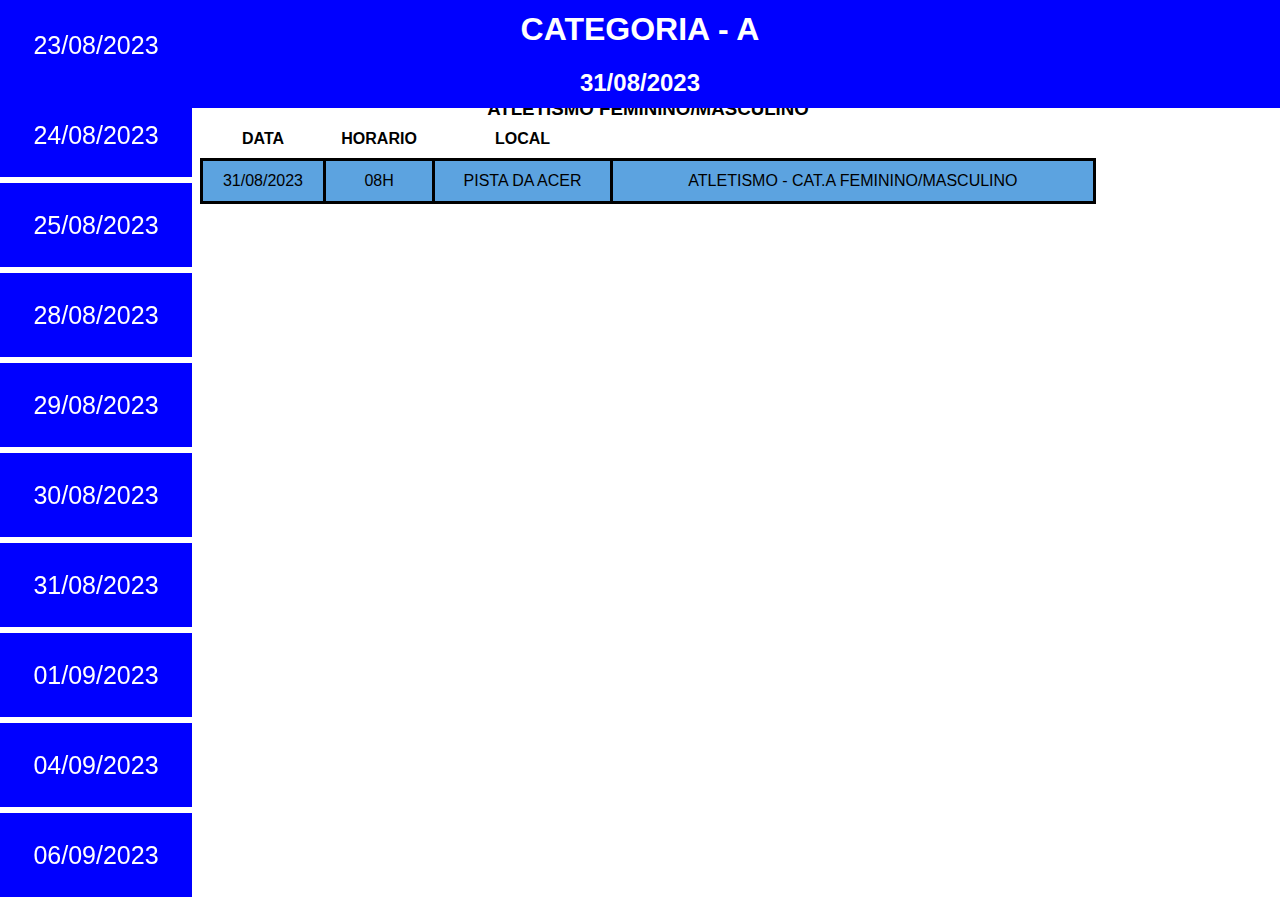
<file: 3108.html>
<!DOCTYPE html>
    <html lang="pt-br">
        <head>
            <meta charset="UTF-8">
            <meta name="viewport" content="width=device-width, initial-scale=1.0">
            <link rel="stylesheet" href="style.css">
            <link rel="stylesheet" href="https://fonts.googleapis.com/css2?family=Material+Symbols+Outlined:opsz,wght,FILL,GRAD@48,400,0,0" />
            <script type="text/javascript" src="script.js"></script>
            <title>SEMPA XXII-31/08</title>
        </head>
        <body>
            <nav>
                <ul>
                    <li><a href="index.html">23/08/2023</a></li>
                    <li><a href="2408.html">24/08/2023</a></li>
                    <li><a href="2508.html">25/08/2023</a></li>
                    <li><a href="2808.html">28/08/2023</a></li>
                    <li><a href="2908.html">29/08/2023</a></li>
                    <li><a href="3008.html">30/08/2023</a></li>
                    <li>31/08/2023</li>
                    <li><a href="0109.html">01/09/2023</a></li>
                    <li><a href="0409.html">04/09/2023</a></li>
                    <li><a href="0609.html">06/09/2023</a></li>
                </ul>
            </nav>
            <div class="titulo">
                <h1>Categoria - A</h1>
                <h2>31/08/2023</h2>
            </div>
            <section>
                <h3>Atletismo Feminino/Masculino</h3>
                <table>
                    <th>DATA</th>
                    <th>HORARIO</th>
                    <th>LOCAL</th>
                    <th colspan="7"></th>
                    <tr>
                        <td>31/08/2023</td>
                        <td>08H</td>
                        <td>Pista da ACER</td>
                        <td colspan="7">Atletismo - Cat.A Feminino/Masculino</td>
                    </tr>
                </table>
            </section>
        </body>
</html>
</file>
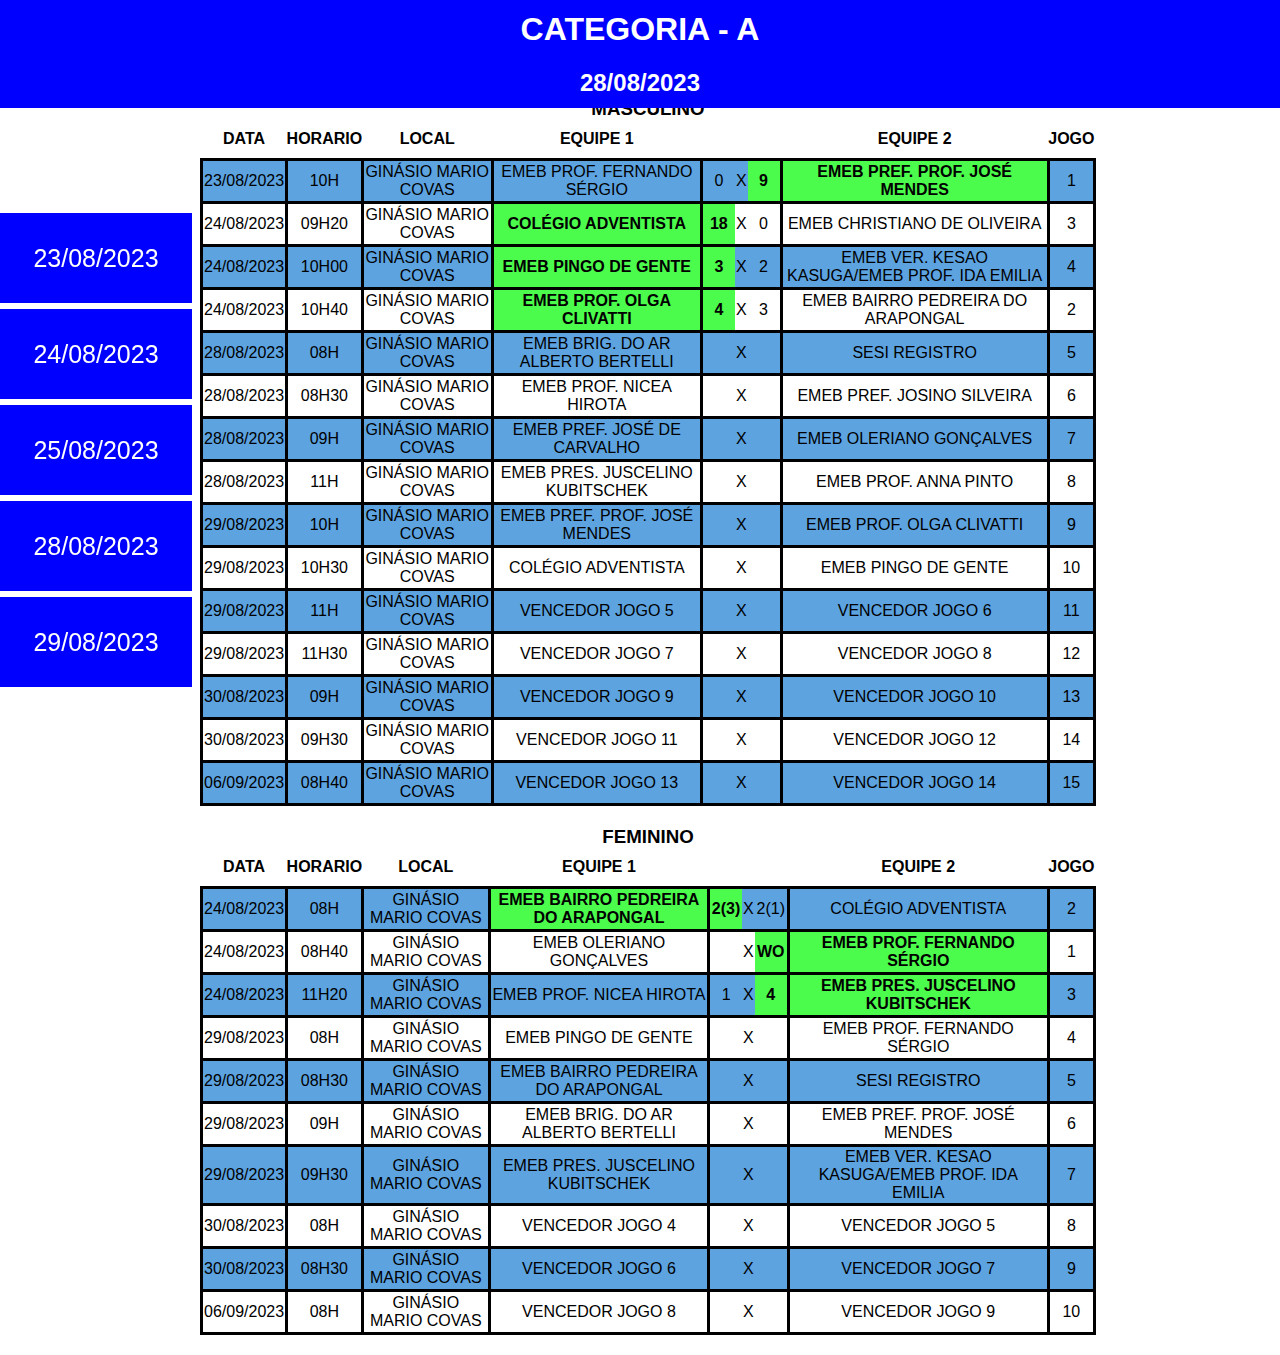
<file: backup.html>
<!DOCTYPE html>
    <html lang="pt-br">
        <head>
            <meta charset="UTF-8">
            <meta name="viewport" content="width=device-width, initial-scale=1.0">
            <link rel="stylesheet" href="style.css">
            <link rel="stylesheet" href="https://fonts.googleapis.com/css2?family=Material+Symbols+Outlined:opsz,wght,FILL,GRAD@48,400,0,0" />
            <script type="text/javascript" src="script.js"></script>
            <title>SEMPA XXII-28/08</title>
        </head>
        <body>
            <nav>
                <ul>
                    <li><a href="index.html">23/08/2023</a></li>
                    <li><a href="2408.html">24/08/2023</a></li>
                    <li><a href="2508.html">25/08/2023</a></li>
                    <li>28/08/2023</li>
                    <li><a href="2908.html">29/08/2023</a></li>
                </ul>
            </nav>
            <div class="titulo">
                <h1>Categoria - A</h1>
                <h2>28/08/2023</h2>
            </div>
            <section>
                <h3>Masculino</h3>
                <table>
                    <th>DATA</th>
                    <th>HORARIO</th>
                    <th>LOCAL</th>
                    <th>EQUIPE 1</th>
                    <th colspan="3"></th>
                    <th>EQUIPE 2</th>
                    <th>JOGO</th>
                    <tr id="jogo-1.1">
                        <td>23/08/2023</td>
                        <td>10H</td>
                        <td>Ginásio Mario Covas</td>
                        <td id="equipe-1-jogo-1.1">EMEB Prof. Fernando Sérgio</td>
                        <td class="placar">0</td>
                        <td class="x">X</td>
                        <td class="placar vencedor">9</td>
                        <td id="equipe-2-jogo-1.1" class="vencedor">EMEB Pref. Prof. José Mendes</td>
                        <td>1</td>
                    </tr>
                    <tr id="jogo-3.1">
                        <td>24/08/2023</td>
                        <td>09H20</td>
                        <td>Ginásio Mario Covas</td>
                        <td id="equipe-1-jogo-3.1" class="vencedor">Colégio Adventista</td>
                        <td class="placar vencedor">18</td>
                        <td class="x">X</td>
                        <td class="placar">0</td>
                        <td id="equipe-2-jogo-3.1">EMEB Christiano de Oliveira</td>
                        <td>3</td>
                    </tr>
                    <tr id="jogo-4.1">
                        <td>24/08/2023</td>
                        <td>10H00</td>
                        <td>Ginásio Mario Covas</td>
                        <td id="equipe-1-jogo-4.1" class="vencedor">EMEB Pingo de Gente</td>
                        <td class="placar vencedor">3</td>
                        <td class="x">X</td>
                        <td class="placar">2</td>
                        <td id="equipe-2-jogo-4.1">EMEB Ver. Kesao Kasuga/EMEB Prof. Ida Emilia</td>
                        <td>4</td>
                    </tr>
                    <tr id="jogo-2.1">
                        <td>24/08/2023</td>
                        <td>10H40</td>
                        <td>Ginásio Mario Covas</td>
                        <td id="equipe-1-jogo-2.1" class="vencedor">EMEB Prof. Olga Clivatti</td>
                        <td class="placar vencedor">4</td>
                        <td class="x">X</td>
                        <td class="placar">3</td>
                        <td id="equipe-2-jogo-2.1">EMEB Bairro Pedreira do Arapongal</td>
                        <td>2</td>
                    </tr>
                    <tr id="jogo-5.1">
                        <td>28/08/2023</td>
                        <td>08H</td>
                        <td>Ginásio Mario Covas</td>
                        <td id="equipe-1-jogo-5.1">EMEB Brig. do Ar Alberto Bertelli</td>
                        <td class="placar"></td>
                        <td class="x">X</td>
                        <td class="placar"></td>
                        <td id="equipe-2-jogo-5.1">SESI Registro</td>
                        <td>5</td>
                    </tr>
                    <tr id="jogo-6.1">
                        <td>28/08/2023</td>
                        <td>08H30</td>
                        <td>Ginásio Mario Covas</td>
                        <td id="equipe-1-jogo-6.1">EMEB Prof. Nicea Hirota</td>
                        <td class="placar"></td>
                        <td class="x">X</td>
                        <td class="placar"></td>
                        <td id="equipe-2-jogo-6.1">EMEB Pref. Josino Silveira</td>
                        <td>6</td>
                    </tr>
                    <tr id="jogo-7.1">
                        <td>28/08/2023</td>
                        <td>09H</td>
                        <td>Ginásio Mario Covas</td>
                        <td id="equipe-1-jogo-7.1">EMEB Pref. José de Carvalho</td>
                        <td class="placar"></td>
                        <td class="x">X</td>
                        <td class="placar"></td>
                        <td id="equipe-2-jogo-7.1">EMEB Oleriano Gonçalves</td>
                        <td>7</td>
                    </tr>
                    <tr id="jogo-8.1">
                        <td>28/08/2023</td>
                        <td>11H</td>
                        <td>Ginásio Mario Covas</td>
                        <td id="equipe-1-jogo-8.1">EMEB Pres. Juscelino Kubitschek</td>
                        <td class="placar"></td>
                        <td class="x">X</td>
                        <td class="placar"></td>
                        <td id="equipe-2-jogo-8.1">EMEB Prof. Anna Pinto</td>
                        <td>8</td>
                    </tr>
                    <tr id="jogo-9.1">
                        <td>29/08/2023</td>
                        <td>10H</td>
                        <td>Ginásio Mario Covas</td>
                        <td id="equipe-1-jogo-9.1">EMEB Pref. Prof. José Mendes</td>
                        <td class="placar"></td>
                        <td class="x">X</td>
                        <td class="placar"></td>
                        <td id="equipe-2-jogo-9.1">EMEB Prof. Olga Clivatti</td>
                        <td>9</td>
                    </tr>
                    <tr id="jogo-10.1">
                        <td>29/08/2023</td>
                        <td>10H30</td>
                        <td>Ginásio Mario Covas</td>
                        <td id="equipe-1-jogo-10.1">Colégio Adventista</td>
                        <td class="placar"></td>
                        <td class="x">X</td>
                        <td class="placar"></td>
                        <td id="equipe-2-jogo-10.1">EMEB Pingo de Gente</td>
                        <td>10</td>
                    </tr>
                    <tr id="jogo-11.1">
                        <td>29/08/2023</td>
                        <td>11H</td>
                        <td>Ginásio Mario Covas</td>
                        <td id="equipe-1-jogo-11.1" class="vencedor-jogo" data-jogo-relacionado="jogo-5.1">Vencedor Jogo 5</td>
                        <td class="placar"></td>
                        <td class="x">X</td>
                        <td class="placar"></td>
                        <td id="equipe-2-jogo-11.1" class="vencedor-jogo" data-jogo-relacionado="jogo-6.1">Vencedor Jogo 6</td>
                        <td>11</td>
                    </tr>
                    <tr id="jogo-12.1">
                        <td>29/08/2023</td>
                        <td>11H30</td>
                        <td>Ginásio Mario Covas</td>
                        <td id="equipe-1-jogo-12.1" class="vencedor-jogo" data-jogo-relacionado="jogo-7.1">Vencedor Jogo 7</td>
                        <td class="placar"></td>
                        <td class="x">X</td>
                        <td class="placar"></td>
                        <td id="equipe-2-jogo-12.1" class="vencedor-jogo" data-jogo-relacionado="jogo-8.1">Vencedor Jogo 8</td>
                        <td>12</td>
                    </tr>
                    <tr id="jogo-13.1">
                        <td>30/08/2023</td>
                        <td>09H</td>
                        <td>Ginásio Mario Covas</td>
                        <td id="equipe-1-jogo-13.1" class="vencedor-jogo" data-jogo-relacionado="jogo-9.1">Vencedor Jogo 9</td>
                        <td class="placar"></td>
                        <td class="x">X</td>
                        <td class="placar"></td>
                        <td id="equipe-2-jogo-13.1" class="vencedor-jogo" data-jogo-relacionado="jogo-10.1">Vencedor Jogo 10</td>
                        <td>13</td>
                    </tr>
                    <tr id="jogo-14.1">
                        <td>30/08/2023</td>
                        <td>09H30</td>
                        <td>Ginásio Mario Covas</td>
                        <td id="equipe-1-jogo-14.1" class="vencedor-jogo" data-jogo-relacionado="jogo-11.1">Vencedor Jogo 11</td>
                        <td class="placar"></td>
                        <td class="x">X</td>
                        <td class="placar"></td>
                        <td id="equipe-2-jogo-14.1" class="vencedor-jogo" data-jogo-relacionado="jogo-12.1">Vencedor Jogo 12</td>
                        <td>14</td>
                    </tr>
                    <tr id="jogo-15.1">
                        <td>06/09/2023</td>
                        <td>08H40</td>
                        <td>Ginásio Mario Covas</td>
                        <td id="equipe-1-jogo-15.1" class="vencedor-jogo" data-jogo-relacionado="jogo-13.1">Vencedor Jogo 13</td>
                        <td class="placar"></td>
                        <td class="x">X</td>
                        <td class="placar"></td>
                        <td id="equipe-2-jogo-15.1" class="vencedor-jogo" data-jogo-relacionado="jogo-14.1">Vencedor Jogo 14</td>
                        <td>15</td>
                    </tr>
                </table>
                <h3>Feminino</h3>
                <table>
                    <th>DATA</th>
                    <th>HORARIO</th>
                    <th>LOCAL</th>
                    <th>EQUIPE 1</th>
                    <th colspan="3"></th>
                    <th>EQUIPE 2</th>
                    <th>JOGO</th>
                    <tr id="jogo-2.2">
                        <td>24/08/2023</td>
                        <td>08H</td>
                        <td>Ginásio Mario Covas</td>
                        <td id="equipe-1-jogo-2.2" class="vencedor">EMEB Bairro Pedreira do Arapongal</td>
                        <td class="placar vencedor">2(3)</td>
                        <td class="x">X</td>
                        <td class="placar">2(1)</td>
                        <td id="equipe-2-jogo-2.2">Colégio Adventista</td>
                        <td>2</td>
                    </tr>
                    <tr id="jogo-1.2">
                        <td>24/08/2023</td>
                        <td>08H40</td>
                        <td>Ginásio Mario Covas</td>
                        <td id="equipe-1-jogo-1.2">EMEB Oleriano Gonçalves</td>
                        <td class="placar"></td>
                        <td class="x">X</td>
                        <td class="placar vencedor">WO</td>
                        <td id="equipe-2-jogo-1.2" class="vencedor">EMEB Prof. Fernando Sérgio</td>
                        <td>1</td>
                    </tr>
                    <tr id="jogo-3.2">
                        <td>24/08/2023</td>
                        <td>11H20</td>
                        <td>Ginásio Mario Covas</td>
                        <td id="equipe-1-jogo-3.2">EMEB Prof. Nicea Hirota</td>
                        <td class="placar">1</td>
                        <td class="x">X</td>
                        <td class="placar vencedor">4</td>
                        <td id="equipe-2-jogo-3.2" class="vencedor" >EMEB Pres. Juscelino Kubitschek</td>
                        <td>3</td>
                    </tr>
                    <tr id="jogo-4.2">
                        <td>29/08/2023</td>
                        <td>08H</td>
                        <td>Ginásio Mario Covas</td>
                        <td id="equipe-1-jogo-4.2">EMEB Pingo de Gente</td>
                        <td class="placar"></td>
                        <td class="x">X</td>
                        <td class="placar"></td>
                        <td id="equipe-2-jogo-4.2">EMEB Prof. Fernando Sérgio</td>
                        <td>4</td>
                    </tr>
                    <tr id="jogo-5.2">
                        <td>29/08/2023</td>
                        <td>08H30</td>
                        <td>Ginásio Mario Covas</td>
                        <td id="equipe-1-jogo-5.2">EMEB Bairro Pedreira do Arapongal</td>
                        <td class="placar"></td>
                        <td class="x">X</td>
                        <td class="placar"></td>
                        <td id="equipe-2-jogo-5.2">SESI Registro</td>
                        <td>5</td>
                    </tr>
                    <tr id="jogo-6.2">
                        <td>29/08/2023</td>
                        <td>09H</td>
                        <td>Ginásio Mario Covas</td>
                        <td id="equipe-1-jogo-6.2">EMEB Brig. Do Ar Alberto Bertelli</td>
                        <td class="placar"></td>
                        <td class="x">X</td>
                        <td class="placar"></td>
                        <td id="equipe-2-jogo-6.2">EMEB Pref. Prof. José Mendes</td>
                        <td>6</td>
                    </tr>
                    <tr id="jogo-7.2">
                        <td>29/08/2023</td>
                        <td>09H30</td>
                        <td>Ginásio Mario Covas</td>
                        <td id="equipe-1-jogo-7.2">EMEB Pres. Juscelino Kubitschek</td>
                        <td class="placar"></td>
                        <td class="x">X</td>
                        <td class="placar"></td>
                        <td id="equipe-2-jogo-7.2">EMEB Ver. Kesao Kasuga/EMEB Prof. Ida Emilia</td>
                        <td>7</td>
                    </tr>
                    <tr id="jogo-8.2">
                        <td>30/08/2023</td>
                        <td>08H</td>
                        <td>Ginásio Mario Covas</td>
                        <td id="equipe-1-jogo-8.2" class="vencedor-jogo" data-jogo-relacionado="jogo-4.2">Vencedor Jogo 4</td>
                        <td class="placar"></td>
                        <td class="x">X</td>
                        <td class="placar"></td>
                        <td id="equipe-2-jogo-8.2" class="vencedor-jogo" data-jogo-relacionado="jogo-5.2">Vencedor Jogo 5</td>
                        <td>8</td>
                    </tr>
                    <tr id="jogo-9.2">
                        <td>30/08/2023</td>
                        <td>08H30</td>
                        <td>Ginásio Mario Covas</td>
                        <td id="equipe-1-jogo-9.2" class="vencedor-jogo" data-jogo-relacionado="jogo-6.2">Vencedor Jogo 6</td>
                        <td class="placar"></td>
                        <td class="x">X</td>
                        <td class="placar"></td>
                        <td id="equipe-2-jogo-9.2" class="vencedor-jogo" data-jogo-relacionado="jogo-7.2">Vencedor Jogo 7</td>
                        <td>9</td>
                    </tr>
                    <tr id="jogo-10.2">
                        <td>06/09/2023</td>
                        <td>08H</td>
                        <td>Ginásio Mario Covas</td>
                        <td id="equipe-1-jogo-10.2" class="vencedor-jogo" data-jogo-relacionado="jogo-8.2">Vencedor Jogo 8</td>
                        <td class="placar"></td>
                        <td class="x">X</td>
                        <td class="placar"></td>
                        <td id="equipe-2-jogo-10.2" class="vencedor-jogo" data-jogo-relacionado="jogo-9.2">Vencedor Jogo 9</td>
                        <td>10</td>
                    </tr>
                </table>
            </section>
        </body>
</html>
</file>
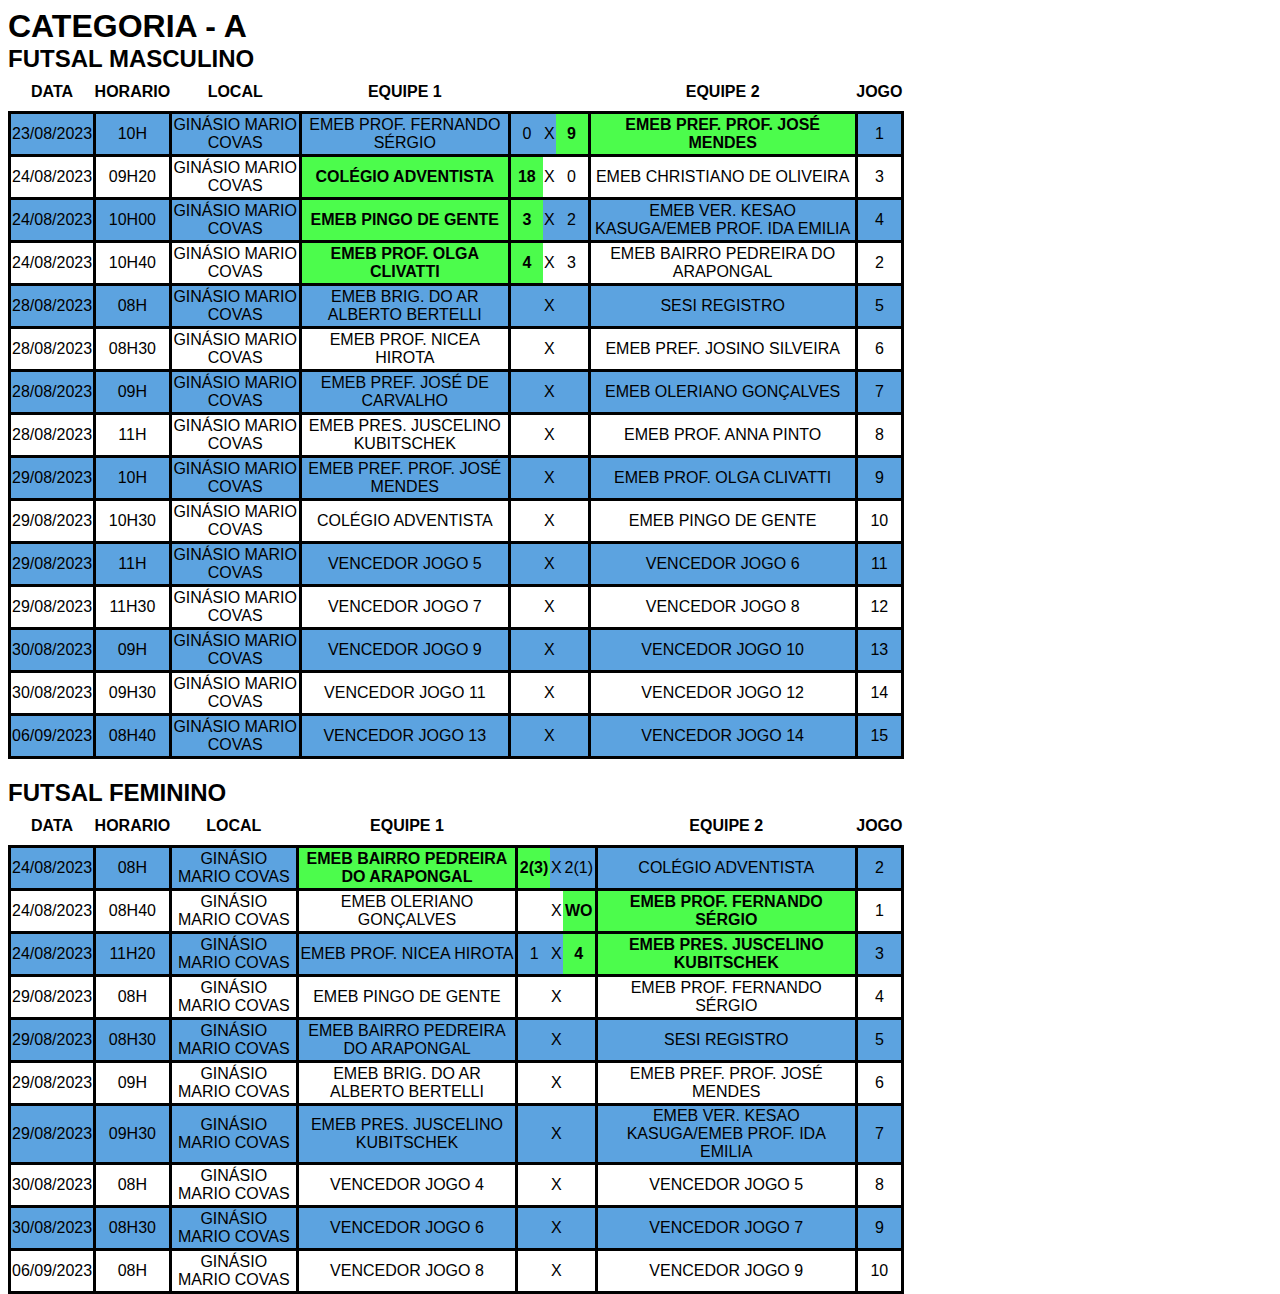
<file: futsal.html>
<!DOCTYPE html>
    <html lang="pt-br">
        <head>
            <meta charset="UTF-8">
            <meta name="viewport" content="width=device-width, initial-scale=1.0">
            <link rel="stylesheet" href="style.css">
            <script type="text/javascript" src="script.js"></script>
            <title>SEMPA XXII</title>
        </head>
        <body>
            <h1>Categoria - A</h1>
            <h2>Futsal Masculino</h2>
            <table>
                <th>DATA</th>
                <th>HORARIO</th>
                <th>LOCAL</th>
                <th>EQUIPE 1</th>
                <th colspan="3"></th>
                <th>EQUIPE 2</th>
                <th>JOGO</th>
                <tr id="jogo-1.1" class="encerrado">
                    <td>23/08/2023</td>
                    <td>10H</td>
                    <td>Ginásio Mario Covas</td>
                    <td id="equipe-1-jogo-1.1">EMEB Prof. Fernando Sérgio</td>
                    <td class="placar">0</td>
                    <td class="x">X</td>
                    <td class="placar vencedor">9</td>
                    <td id="equipe-2-jogo-1.1" class="vencedor">EMEB Pref. Prof. José Mendes</td>
                    <td>1</td>
                </tr>
                <tr id="jogo-3.1">
                    <td>24/08/2023</td>
                    <td>09H20</td>
                    <td>Ginásio Mario Covas</td>
                    <td id="equipe-1-jogo-3.1" class="vencedor">Colégio Adventista</td>
                    <td class="placar vencedor">18</td>
                    <td class="x">X</td>
                    <td class="placar">0</td>
                    <td id="equipe-2-jogo-3.1">EMEB Christiano de Oliveira</td>
                    <td>3</td>
                </tr>
                <tr id="jogo-4.1">
                    <td>24/08/2023</td>
                    <td>10H00</td>
                    <td>Ginásio Mario Covas</td>
                    <td id="equipe-1-jogo-4.1" class="vencedor">EMEB Pingo de Gente</td>
                    <td class="placar vencedor">3</td>
                    <td class="x">X</td>
                    <td class="placar">2</td>
                    <td id="equipe-2-jogo-4.1">EMEB Ver. Kesao Kasuga/EMEB Prof. Ida Emilia</td>
                    <td>4</td>
                </tr>
                <tr id="jogo-2.1">
                    <td>24/08/2023</td>
                    <td>10H40</td>
                    <td>Ginásio Mario Covas</td>
                    <td id="equipe-1-jogo-2.1" class="vencedor">EMEB Prof. Olga Clivatti</td>
                    <td class="placar vencedor">4</td>
                    <td class="x">X</td>
                    <td class="placar">3</td>
                    <td id="equipe-2-jogo-2.1">EMEB Bairro Pedreira do Arapongal</td>
                    <td>2</td>
                </tr>
                <tr id="jogo-5.1">
                    <td>28/08/2023</td>
                    <td>08H</td>
                    <td>Ginásio Mario Covas</td>
                    <td id="equipe-1-jogo-5.1">EMEB Brig. do Ar Alberto Bertelli</td>
                    <td class="placar"></td>
                    <td class="x">X</td>
                    <td class="placar"></td>
                    <td id="equipe-2-jogo-5.1">SESI Registro</td>
                    <td>5</td>
                </tr>
                <tr id="jogo-6.1">
                    <td>28/08/2023</td>
                    <td>08H30</td>
                    <td>Ginásio Mario Covas</td>
                    <td id="equipe-1-jogo-6.1">EMEB Prof. Nicea Hirota</td>
                    <td class="placar"></td>
                    <td class="x">X</td>
                    <td class="placar"></td>
                    <td id="equipe-2-jogo-6.1">EMEB Pref. Josino Silveira</td>
                    <td>6</td>
                </tr>
                <tr id="jogo-7.1">
                    <td>28/08/2023</td>
                    <td>09H</td>
                    <td>Ginásio Mario Covas</td>
                    <td id="equipe-1-jogo-7.1">EMEB Pref. José de Carvalho</td>
                    <td class="placar"></td>
                    <td class="x">X</td>
                    <td class="placar"></td>
                    <td id="equipe-2-jogo-7.1">EMEB Oleriano Gonçalves</td>
                    <td>7</td>
                </tr>
                <tr id="jogo-8.1">
                    <td>28/08/2023</td>
                    <td>11H</td>
                    <td>Ginásio Mario Covas</td>
                    <td id="equipe-1-jogo-8.1">EMEB Pres. Juscelino Kubitschek</td>
                    <td class="placar"></td>
                    <td class="x">X</td>
                    <td class="placar"></td>
                    <td id="equipe-2-jogo-8.1">EMEB Prof. Anna Pinto</td>
                    <td>8</td>
                </tr>
                <tr id="jogo-9.1">
                    <td>29/08/2023</td>
                    <td>10H</td>
                    <td>Ginásio Mario Covas</td>
                    <td id="equipe-1-jogo-9.1">EMEB Pref. Prof. José Mendes</td>
                    <td class="placar"></td>
                    <td class="x">X</td>
                    <td class="placar"></td>
                    <td id="equipe-2-jogo-9.1">EMEB Prof. Olga Clivatti</td>
                    <td>9</td>
                </tr>
                <tr id="jogo-10.1">
                    <td>29/08/2023</td>
                    <td>10H30</td>
                    <td>Ginásio Mario Covas</td>
                    <td id="equipe-1-jogo-10.1">Colégio Adventista</td>
                    <td class="placar"></td>
                    <td class="x">X</td>
                    <td class="placar"></td>
                    <td id="equipe-2-jogo-10.1">EMEB Pingo de Gente</td>
                    <td>10</td>
                </tr>
                <tr id="jogo-11.1">
                    <td>29/08/2023</td>
                    <td>11H</td>
                    <td>Ginásio Mario Covas</td>
                    <td id="equipe-1-jogo-11.1" class="vencedor-jogo" data-jogo-relacionado="jogo-5.1">Vencedor Jogo 5</td>
                    <td class="placar"></td>
                    <td class="x">X</td>
                    <td class="placar"></td>
                    <td id="equipe-2-jogo-11.1" class="vencedor-jogo" data-jogo-relacionado="jogo-6.1">Vencedor Jogo 6</td>
                    <td>11</td>
                </tr>
                <tr id="jogo-12.1">
                    <td>29/08/2023</td>
                    <td>11H30</td>
                    <td>Ginásio Mario Covas</td>
                    <td id="equipe-1-jogo-12.1" class="vencedor-jogo" data-jogo-relacionado="jogo-7.1">Vencedor Jogo 7</td>
                    <td class="placar"></td>
                    <td class="x">X</td>
                    <td class="placar"></td>
                    <td id="equipe-2-jogo-12.1" class="vencedor-jogo" data-jogo-relacionado="jogo-8.1">Vencedor Jogo 8</td>
                    <td>12</td>
                </tr>
                <tr id="jogo-13.1">
                    <td>30/08/2023</td>
                    <td>09H</td>
                    <td>Ginásio Mario Covas</td>
                    <td id="equipe-1-jogo-13.1" class="vencedor-jogo" data-jogo-relacionado="jogo-9.1">Vencedor Jogo 9</td>
                    <td class="placar"></td>
                    <td class="x">X</td>
                    <td class="placar"></td>
                    <td id="equipe-2-jogo-13.1" class="vencedor-jogo" data-jogo-relacionado="jogo-10.1">Vencedor Jogo 10</td>
                    <td>13</td>
                </tr>
                <tr id="jogo-14.1">
                    <td>30/08/2023</td>
                    <td>09H30</td>
                    <td>Ginásio Mario Covas</td>
                    <td id="equipe-1-jogo-14.1" class="vencedor-jogo" data-jogo-relacionado="jogo-11.1">Vencedor Jogo 11</td>
                    <td class="placar"></td>
                    <td class="x">X</td>
                    <td class="placar"></td>
                    <td id="equipe-2-jogo-14.1" class="vencedor-jogo" data-jogo-relacionado="jogo-12.1">Vencedor Jogo 12</td>
                    <td>14</td>
                </tr>
                <tr id="jogo-15.1">
                    <td>06/09/2023</td>
                    <td>08H40</td>
                    <td>Ginásio Mario Covas</td>
                    <td id="equipe-1-jogo-15.1" class="vencedor-jogo" data-jogo-relacionado="jogo-13.1">Vencedor Jogo 13</td>
                    <td class="placar"></td>
                    <td class="x">X</td>
                    <td class="placar"></td>
                    <td id="equipe-2-jogo-15.1" class="vencedor-jogo" data-jogo-relacionado="jogo-14.1">Vencedor Jogo 14</td>
                    <td>15</td>
                </tr>
            </table>
            <h2>Futsal Feminino</h2>
            <table>
                <th>DATA</th>
                <th>HORARIO</th>
                <th>LOCAL</th>
                <th>EQUIPE 1</th>
                <th colspan="3"></th>
                <th>EQUIPE 2</th>
                <th>JOGO</th>
                <tr id="jogo-2.2">
                    <td>24/08/2023</td>
                    <td>08H</td>
                    <td>Ginásio Mario Covas</td>
                    <td id="equipe-1-jogo-2.2" class="vencedor">EMEB Bairro Pedreira do Arapongal</td>
                    <td class="placar vencedor">2(3)</td>
                    <td class="x">X</td>
                    <td class="placar">2(1)</td>
                    <td id="equipe-2-jogo-2.2">Colégio Adventista</td>
                    <td>2</td>
                </tr>
                <tr id="jogo-1.2">
                    <td>24/08/2023</td>
                    <td>08H40</td>
                    <td>Ginásio Mario Covas</td>
                    <td id="equipe-1-jogo-1.2">EMEB Oleriano Gonçalves</td>
                    <td class="placar"></td>
                    <td class="x">X</td>
                    <td class="placar vencedor">WO</td>
                    <td id="equipe-2-jogo-1.2" class="vencedor">EMEB Prof. Fernando Sérgio</td>
                    <td>1</td>
                </tr>
                <tr id="jogo-3.2">
                    <td>24/08/2023</td>
                    <td>11H20</td>
                    <td>Ginásio Mario Covas</td>
                    <td id="equipe-1-jogo-3.2">EMEB Prof. Nicea Hirota</td>
                    <td class="placar">1</td>
                    <td class="x">X</td>
                    <td class="placar vencedor">4</td>
                    <td id="equipe-2-jogo-3.2" class="vencedor" >EMEB Pres. Juscelino Kubitschek</td>
                    <td>3</td>
                </tr>
                <tr id="jogo-4.2">
                    <td>29/08/2023</td>
                    <td>08H</td>
                    <td>Ginásio Mario Covas</td>
                    <td id="equipe-1-jogo-4.2">EMEB Pingo de Gente</td>
                    <td class="placar"></td>
                    <td class="x">X</td>
                    <td class="placar"></td>
                    <td id="equipe-2-jogo-4.2">EMEB Prof. Fernando Sérgio</td>
                    <td>4</td>
                </tr>
                <tr id="jogo-5.2">
                    <td>29/08/2023</td>
                    <td>08H30</td>
                    <td>Ginásio Mario Covas</td>
                    <td id="equipe-1-jogo-5.2">EMEB Bairro Pedreira do Arapongal</td>
                    <td class="placar"></td>
                    <td class="x">X</td>
                    <td class="placar"></td>
                    <td id="equipe-2-jogo-5.2">SESI Registro</td>
                    <td>5</td>
                </tr>
                <tr id="jogo-6.2">
                    <td>29/08/2023</td>
                    <td>09H</td>
                    <td>Ginásio Mario Covas</td>
                    <td id="equipe-1-jogo-6.2">EMEB Brig. Do Ar Alberto Bertelli</td>
                    <td class="placar"></td>
                    <td class="x">X</td>
                    <td class="placar"></td>
                    <td id="equipe-2-jogo-6.2">EMEB Pref. Prof. José Mendes</td>
                    <td>6</td>
                </tr>
                <tr id="jogo-7.2">
                    <td>29/08/2023</td>
                    <td>09H30</td>
                    <td>Ginásio Mario Covas</td>
                    <td id="equipe-1-jogo-7.2">EMEB Pres. Juscelino Kubitschek</td>
                    <td class="placar"></td>
                    <td class="x">X</td>
                    <td class="placar"></td>
                    <td id="equipe-2-jogo-7.2">EMEB Ver. Kesao Kasuga/EMEB Prof. Ida Emilia</td>
                    <td>7</td>
                </tr>
                <tr id="jogo-8.2">
                    <td>30/08/2023</td>
                    <td>08H</td>
                    <td>Ginásio Mario Covas</td>
                    <td id="equipe-1-jogo-8.2" class="vencedor-jogo" data-jogo-relacionado="jogo-4.2">Vencedor Jogo 4</td>
                    <td class="placar"></td>
                    <td class="x">X</td>
                    <td class="placar"></td>
                    <td id="equipe-2-jogo-8.2" class="vencedor-jogo" data-jogo-relacionado="jogo-5.2">Vencedor Jogo 5</td>
                    <td>8</td>
                </tr>
                <tr id="jogo-9.2">
                    <td>30/08/2023</td>
                    <td>08H30</td>
                    <td>Ginásio Mario Covas</td>
                    <td id="equipe-1-jogo-9.2" class="vencedor-jogo" data-jogo-relacionado="jogo-6.2">Vencedor Jogo 6</td>
                    <td class="placar"></td>
                    <td class="x">X</td>
                    <td class="placar"></td>
                    <td id="equipe-2-jogo-9.2" class="vencedor-jogo" data-jogo-relacionado="jogo-7.2">Vencedor Jogo 7</td>
                    <td>9</td>
                </tr>
                <tr id="jogo-10.2">
                    <td>06/09/2023</td>
                    <td>08H</td>
                    <td>Ginásio Mario Covas</td>
                    <td id="equipe-1-jogo-10.2" class="vencedor-jogo" data-jogo-relacionado="jogo-8.2">Vencedor Jogo 8</td>
                    <td class="placar"></td>
                    <td class="x">X</td>
                    <td class="placar"></td>
                    <td id="equipe-2-jogo-10.2" class="vencedor-jogo" data-jogo-relacionado="jogo-9.2">Vencedor Jogo 9</td>
                    <td>10</td>
                </tr>
            </table>
        </body>
</html>
</file>
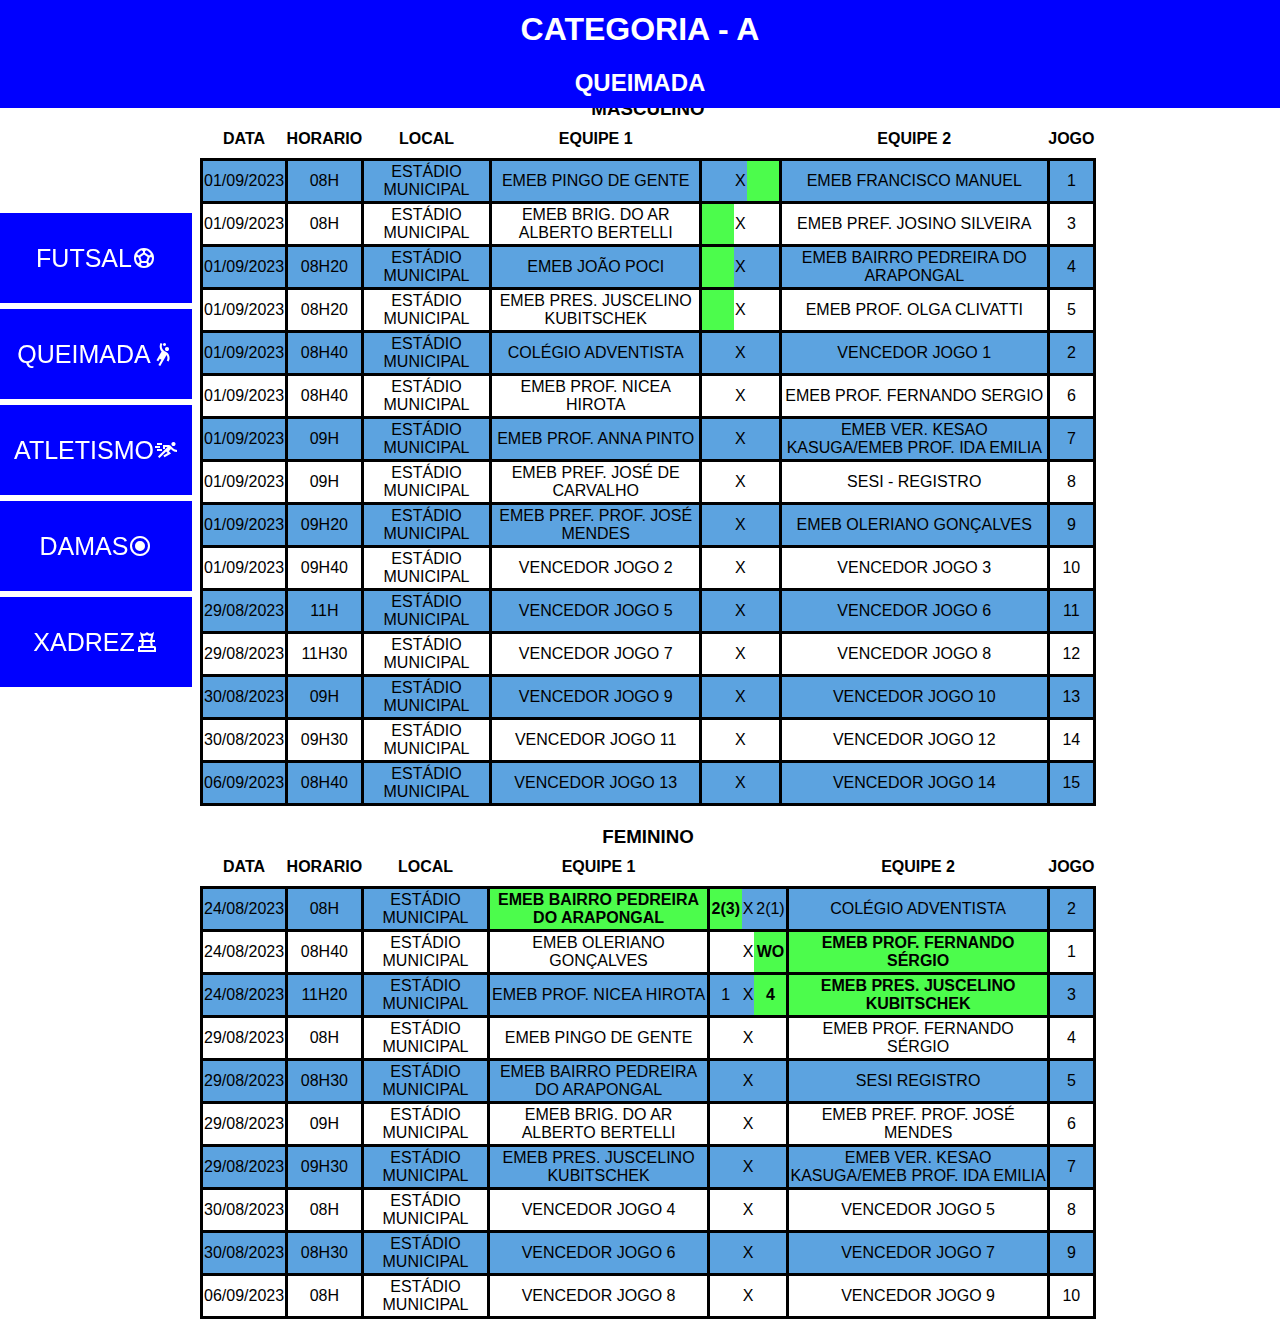
<file: queimada.html>
<!DOCTYPE html>
    <html lang="pt-br">
        <head>
            <meta charset="UTF-8">
            <meta name="viewport" content="width=device-width, initial-scale=1.0">
            <link rel="stylesheet" href="style.css">
            <link rel="stylesheet" href="https://fonts.googleapis.com/css2?family=Material+Symbols+Outlined:opsz,wght,FILL,GRAD@48,400,0,0" />
            <script type="text/javascript" src="script.js"></script>
            <title>SEMPA XXII-QUEIMADA</title>
        </head>
        <body>
            <nav>
                <ul>
                    <li><a href="index.html">FUTSAL<span class="material-symbols-outlined">sports_soccer</span></a></li>
                    <li><a href="queimada.html">QUEIMADA<span class="material-symbols-outlined">sports_handball</span></a>
                    <li><a href="atletismo.html">ATLETISMO<span class="material-symbols-outlined">sprint</span></a></li>
                    <li><a href="atletismo.html">DAMAS<span class="material-symbols-outlined">radio_button_checked</span></a></li>
                    <li><a href="atletismo.html">XADREZ<span class="material-symbols-outlined">chess</span></a></li>
                </ul>
            </nav>
            <div class="titulo">
                <h1>Categoria - A</h1>
                <h2>QUEIMADA</h2>
            </div>
            <section>
                <h3>Masculino</h3>
                <table>
                    <th>DATA</th>
                    <th>HORARIO</th>
                    <th>LOCAL</th>
                    <th>EQUIPE 1</th>
                    <th colspan="3"></th>
                    <th>EQUIPE 2</th>
                    <th>JOGO</th>
                    <tr id="jogo-1.4">
                        <td>01/09/2023</td>
                        <td>08H</td>
                        <td>Estádio Municipal</td>
                        <td id="equipe-1-jogo-1.4">EMEB Pingo de Gente</td>
                        <td class="placar"></td>
                        <td class="x">X</td>
                        <td class="placar vencedor"></td>
                        <td id="equipe-2-jogo-1.4">EMEB Francisco Manuel</td>
                        <td>1</td>
                    </tr>
                    <tr id="jogo-3.4">
                        <td>01/09/2023</td>
                        <td>08H</td>
                        <td>Estádio Municipal</td>
                        <td id="equipe-1-jogo-3.4">EMEB Brig. Do Ar Alberto Bertelli</td>
                        <td class="placar vencedor"></td>
                        <td class="x">X</td>
                        <td class="placar"></td>
                        <td id="equipe-2-jogo-3.4">EMEB Pref. Josino Silveira</td>
                        <td>3</td>
                    </tr>
                    <tr id="jogo-4.4">
                        <td>01/09/2023</td>
                        <td>08H20</td>
                        <td>Estádio Municipal</td>
                        <td id="equipe-1-jogo-4.4">EMEB João Poci</td>
                        <td class="placar vencedor"></td>
                        <td class="x">X</td>
                        <td class="placar"></td>
                        <td id="equipe-2-jogo-4.4">EMEB Bairro Pedreira do Arapongal</td>
                        <td>4</td>
                    </tr>
                    <tr id="jogo-5.4">
                        <td>01/09/2023</td>
                        <td>08H20</td>
                        <td>Estádio Municipal</td>
                        <td id="equipe-1-jogo-5.4">EMEB Pres. Juscelino Kubitschek</td>
                        <td class="placar vencedor"></td>
                        <td class="x">X</td>
                        <td class="placar"></td>
                        <td id="equipe-2-jogo-5.4">EMEB Prof. Olga Clivatti</td>
                        <td>5</td>
                    </tr>
                    <tr id="jogo-2.4">
                        <td>01/09/2023</td>
                        <td>08H40</td>
                        <td>Estádio Municipal</td>
                        <td id="equipe-1-jogo-2.4">Colégio Adventista</td>
                        <td class="placar"></td>
                        <td class="x">X</td>
                        <td class="placar"></td>
                        <td id="equipe-2-jogo-2.4" class="vencedor-jogo" data-jogo-relacionado="jogo-1.4">Vencedor Jogo 1</td>
                        <td>2</td>
                    </tr>
                    <tr id="jogo-6.4">
                        <td>01/09/2023</td>
                        <td>08H40</td>
                        <td>Estádio Municipal</td>
                        <td id="equipe-1-jogo-6.4">EMEB Prof. Nicea Hirota</td>
                        <td class="placar"></td>
                        <td class="x">X</td>
                        <td class="placar"></td>
                        <td id="equipe-2-jogo-6.4">EMEB Prof. Fernando Sergio</td>
                        <td>6</td>
                    </tr>
                    <tr id="jogo-7.4">
                        <td>01/09/2023</td>
                        <td>09H</td>
                        <td>Estádio Municipal</td>
                        <td id="equipe-1-jogo-7.4">EMEB Prof. Anna Pinto</td>
                        <td class="placar"></td>
                        <td class="x">X</td>
                        <td class="placar"></td>
                        <td id="equipe-2-jogo-7.4">EMEB Ver. Kesao Kasuga/EMEB Prof. Ida Emilia</td>
                        <td>7</td>
                    </tr>
                    <tr id="jogo-8.4">
                        <td>01/09/2023</td>
                        <td>09H</td>
                        <td>Estádio Municipal</td>
                        <td id="equipe-1-jogo-8.4">EMEB Pref. José de Carvalho</td>
                        <td class="placar"></td>
                        <td class="x">X</td>
                        <td class="placar"></td>
                        <td id="equipe-2-jogo-8.4">SESI - Registro</td>
                        <td>8</td>
                    </tr>
                    <tr id="jogo-9.4">
                        <td>01/09/2023</td>
                        <td>09H20</td>
                        <td>Estádio Municipal</td>
                        <td id="equipe-1-jogo-9.4">EMEB Pref. Prof. José Mendes</td>
                        <td class="placar"></td>
                        <td class="x">X</td>
                        <td class="placar"></td>
                        <td id="equipe-2-jogo-9.4">EMEB Oleriano Gonçalves</td>
                        <td>9</td>
                    </tr>
                    <tr id="jogo-10.4">
                        <td>01/09/2023</td>
                        <td>09H40</td>
                        <td>Estádio Municipal</td>
                        <td id="equipe-1-jogo-10.4" class="vencedor-jogo" data-jogo-relacionado="jogo-2.4">Vencedor Jogo 2</td>
                        <td class="placar"></td>
                        <td class="x">X</td>
                        <td class="placar"></td>
                        <td id="equipe-2-jogo-10.4"class="vencedor-jogo" data-jogo-relacionado="jogo-3.4">Vencedor Jogo 3</td>
                        <td>10</td>
                    </tr>
                    <tr id="jogo-11.4">
                        <td>29/08/2023</td>
                        <td>11H</td>
                        <td>Estádio Municipal</td>
                        <td id="equipe-1-jogo-11.4" class="vencedor-jogo" data-jogo-relacionado="jogo-5.4">Vencedor Jogo 5</td>
                        <td class="placar"></td>
                        <td class="x">X</td>
                        <td class="placar"></td>
                        <td id="equipe-2-jogo-11.4" class="vencedor-jogo" data-jogo-relacionado="jogo-6.4">Vencedor Jogo 6</td>
                        <td>11</td>
                    </tr>
                    <tr id="jogo-12.4">
                        <td>29/08/2023</td>
                        <td>11H30</td>
                        <td>Estádio Municipal</td>
                        <td id="equipe-1-jogo-12.4" class="vencedor-jogo" data-jogo-relacionado="jogo-7.4">Vencedor Jogo 7</td>
                        <td class="placar"></td>
                        <td class="x">X</td>
                        <td class="placar"></td>
                        <td id="equipe-2-jogo-12.4" class="vencedor-jogo" data-jogo-relacionado="jogo-8.4">Vencedor Jogo 8</td>
                        <td>12</td>
                    </tr>
                    <tr id="jogo-13.4">
                        <td>30/08/2023</td>
                        <td>09H</td>
                        <td>Estádio Municipal</td>
                        <td id="equipe-1-jogo-13.4" class="vencedor-jogo" data-jogo-relacionado="jogo-9.4">Vencedor Jogo 9</td>
                        <td class="placar"></td>
                        <td class="x">X</td>
                        <td class="placar"></td>
                        <td id="equipe-2-jogo-13.4" class="vencedor-jogo" data-jogo-relacionado="jogo-10.4">Vencedor Jogo 10</td>
                        <td>13</td>
                    </tr>
                    <tr id="jogo-14.4">
                        <td>30/08/2023</td>
                        <td>09H30</td>
                        <td>Estádio Municipal</td>
                        <td id="equipe-1-jogo-14.4" class="vencedor-jogo" data-jogo-relacionado="jogo-11.4">Vencedor Jogo 11</td>
                        <td class="placar"></td>
                        <td class="x">X</td>
                        <td class="placar"></td>
                        <td id="equipe-2-jogo-14.4" class="vencedor-jogo" data-jogo-relacionado="jogo-12.4">Vencedor Jogo 12</td>
                        <td>14</td>
                    </tr>
                    <tr id="jogo-15.4">
                        <td>06/09/2023</td>
                        <td>08H40</td>
                        <td>Estádio Municipal</td>
                        <td id="equipe-1-jogo-15.4" class="vencedor-jogo" data-jogo-relacionado="jogo-13.4">Vencedor Jogo 13</td>
                        <td class="placar"></td>
                        <td class="x">X</td>
                        <td class="placar"></td>
                        <td id="equipe-2-jogo-15.4" class="vencedor-jogo" data-jogo-relacionado="jogo-14.4">Vencedor Jogo 14</td>
                        <td>15</td>
                    </tr>
                </table>
                <h3>Feminino</h3>
                <table>
                    <th>DATA</th>
                    <th>HORARIO</th>
                    <th>LOCAL</th>
                    <th>EQUIPE 1</th>
                    <th colspan="3"></th>
                    <th>EQUIPE 2</th>
                    <th>JOGO</th>
                    <tr id="jogo-2.2">
                        <td>24/08/2023</td>
                        <td>08H</td>
                        <td>Estádio Municipal</td>
                        <td id="equipe-1-jogo-2.2" class="vencedor">EMEB Bairro Pedreira do Arapongal</td>
                        <td class="placar vencedor">2(3)</td>
                        <td class="x">X</td>
                        <td class="placar">2(1)</td>
                        <td id="equipe-2-jogo-2.2">Colégio Adventista</td>
                        <td>2</td>
                    </tr>
                    <tr id="jogo-1.2">
                        <td>24/08/2023</td>
                        <td>08H40</td>
                        <td>Estádio Municipal</td>
                        <td id="equipe-1-jogo-1.2">EMEB Oleriano Gonçalves</td>
                        <td class="placar"></td>
                        <td class="x">X</td>
                        <td class="placar vencedor">WO</td>
                        <td id="equipe-2-jogo-1.2" class="vencedor">EMEB Prof. Fernando Sérgio</td>
                        <td>1</td>
                    </tr>
                    <tr id="jogo-3.2">
                        <td>24/08/2023</td>
                        <td>11H20</td>
                        <td>Estádio Municipal</td>
                        <td id="equipe-1-jogo-3.2">EMEB Prof. Nicea Hirota</td>
                        <td class="placar">1</td>
                        <td class="x">X</td>
                        <td class="placar vencedor">4</td>
                        <td id="equipe-2-jogo-3.2" class="vencedor" >EMEB Pres. Juscelino Kubitschek</td>
                        <td>3</td>
                    </tr>
                    <tr id="jogo-4.2">
                        <td>29/08/2023</td>
                        <td>08H</td>
                        <td>Estádio Municipal</td>
                        <td id="equipe-1-jogo-4.2">EMEB Pingo de Gente</td>
                        <td class="placar"></td>
                        <td class="x">X</td>
                        <td class="placar"></td>
                        <td id="equipe-2-jogo-4.2">EMEB Prof. Fernando Sérgio</td>
                        <td>4</td>
                    </tr>
                    <tr id="jogo-5.2">
                        <td>29/08/2023</td>
                        <td>08H30</td>
                        <td>Estádio Municipal</td>
                        <td id="equipe-1-jogo-5.2">EMEB Bairro Pedreira do Arapongal</td>
                        <td class="placar"></td>
                        <td class="x">X</td>
                        <td class="placar"></td>
                        <td id="equipe-2-jogo-5.2">SESI Registro</td>
                        <td>5</td>
                    </tr>
                    <tr id="jogo-6.2">
                        <td>29/08/2023</td>
                        <td>09H</td>
                        <td>Estádio Municipal</td>
                        <td id="equipe-1-jogo-6.2">EMEB Brig. Do Ar Alberto Bertelli</td>
                        <td class="placar"></td>
                        <td class="x">X</td>
                        <td class="placar"></td>
                        <td id="equipe-2-jogo-6.2">EMEB Pref. Prof. José Mendes</td>
                        <td>6</td>
                    </tr>
                    <tr id="jogo-7.2">
                        <td>29/08/2023</td>
                        <td>09H30</td>
                        <td>Estádio Municipal</td>
                        <td id="equipe-1-jogo-7.2">EMEB Pres. Juscelino Kubitschek</td>
                        <td class="placar"></td>
                        <td class="x">X</td>
                        <td class="placar"></td>
                        <td id="equipe-2-jogo-7.2">EMEB Ver. Kesao Kasuga/EMEB Prof. Ida Emilia</td>
                        <td>7</td>
                    </tr>
                    <tr id="jogo-8.2">
                        <td>30/08/2023</td>
                        <td>08H</td>
                        <td>Estádio Municipal</td>
                        <td id="equipe-1-jogo-8.2" class="vencedor-jogo" data-jogo-relacionado="jogo-4.2">Vencedor Jogo 4</td>
                        <td class="placar"></td>
                        <td class="x">X</td>
                        <td class="placar"></td>
                        <td id="equipe-2-jogo-8.2" class="vencedor-jogo" data-jogo-relacionado="jogo-5.2">Vencedor Jogo 5</td>
                        <td>8</td>
                    </tr>
                    <tr id="jogo-9.2">
                        <td>30/08/2023</td>
                        <td>08H30</td>
                        <td>Estádio Municipal</td>
                        <td id="equipe-1-jogo-9.2" class="vencedor-jogo" data-jogo-relacionado="jogo-6.2">Vencedor Jogo 6</td>
                        <td class="placar"></td>
                        <td class="x">X</td>
                        <td class="placar"></td>
                        <td id="equipe-2-jogo-9.2" class="vencedor-jogo" data-jogo-relacionado="jogo-7.2">Vencedor Jogo 7</td>
                        <td>9</td>
                    </tr>
                    <tr id="jogo-10.2">
                        <td>06/09/2023</td>
                        <td>08H</td>
                        <td>Estádio Municipal</td>
                        <td id="equipe-1-jogo-10.2" class="vencedor-jogo" data-jogo-relacionado="jogo-8.2">Vencedor Jogo 8</td>
                        <td class="placar"></td>
                        <td class="x">X</td>
                        <td class="placar"></td>
                        <td id="equipe-2-jogo-10.2" class="vencedor-jogo" data-jogo-relacionado="jogo-9.2">Vencedor Jogo 9</td>
                        <td>10</td>
                    </tr>
                </table>
            </section>
        </body>
</html>
</file>
<file: style.css>
body {
    overflow: auto;
    width: 100vw;
    height: 100vh;
    font-family: 'Gill Sans', 'Gill Sans MT', Calibri, 'Trebuchet MS', sans-serif; 
}

nav {
    position: fixed;
    height: 100%;
    width: 15%;
    top: 0;
    margin: 0;
    z-index: 999;
    left: 0;
}

ul {
    position: relative;
    list-style: none;
    display: flex;
    height: 100%;
    margin: 0;
    padding: 0;
    flex-direction: column;
    width: 100%;
    justify-content: center;
    left: 0;
}

li{
    display: flex;
    background-color: #0000ff;
    color: #ffffff;
    height: 10%;
    align-items: center;
    justify-content: center;
    font-size: 25px;
    margin: 3px 0 3px 0;
}

a {
    width: 100%;
    height: 100%;
    text-decoration: none;
    color: #ffffff;
    display: flex;
    align-items: center;
    justify-content: center;
}

a:hover {
    color: #deb887;
}

li:hover {
    background-color: #6495ed;
    color: #deb887;
}

section {
    position: relative;
    display: flex;
    flex-direction: column;
    flex-wrap: nowrap;
    align-items: center;
    width: 100%;
    top: 90px;
}

.titulo {
    position: fixed;
    width: 100%;
    height: 12%;
    display: flex;
    justify-content: space-around;
    align-items: center;
    align-content: center;
    flex-wrap: wrap;
    flex-direction: column;
    z-index: 998;
    background-color: #0000ff;
    top: 0;
    left: 0;
    color: #ffffff;
}

table {
    position: relative;
    width: 70%;
    text-transform: uppercase;
}

table, tr, th {
    border-collapse: collapse;
    text-align: center;
    border-bottom: solid #000000;
    margin: 0 0 20px 0;
}

th {
    padding: 10px 0 10px 0;
}

h1, h2, h3 {
    text-transform: uppercase;
    margin: 0;
}

.placar {
    width: 30px;
    border: none;
}

.x {
    border: none;
}

.vencedor {
    background-color: #4cfc4c;
    font-weight: bold;
}

.vencedor-jogo:hover {
    background-color: #f1f164;
  }

td {
    border: solid #000000;
    cursor: pointer;
    width: auto;
    height: 38px;
}

tr:hover, tr:nth-child(even):hover {
    background-color: #f05c5c;
}

tr:nth-child(even){
    background-color: rgb(92, 163, 224);
}

@media only screen and (max-width: 600px) and (min-width: 200px) {
    .titulo {
        position: fixed;
        height: 4%;
    }
    
    section {
        width: 1000px;
        top: 155px;
        left: 230px;
    }

    table {
        width: 88%;
    }

    nav {
        position: fixed;
        height: 25%;
        width: 20%;
    }

    li {
        height: 9%;
    }
}

@media only screen and (max-width: 1000px) and (min-width: 700px) {
    .titulo {
        position: fixed;
        height: 8%;
    }
    
    section {
        width: 1000px;
        top: 110px;
        left: 230px;
    }

    table {
        width: 88%;
    }

    nav {
        position: fixed;
        height: 45%;
        width: 20%;
    }

    li {
        height: 9%;
    }
}
</file>
